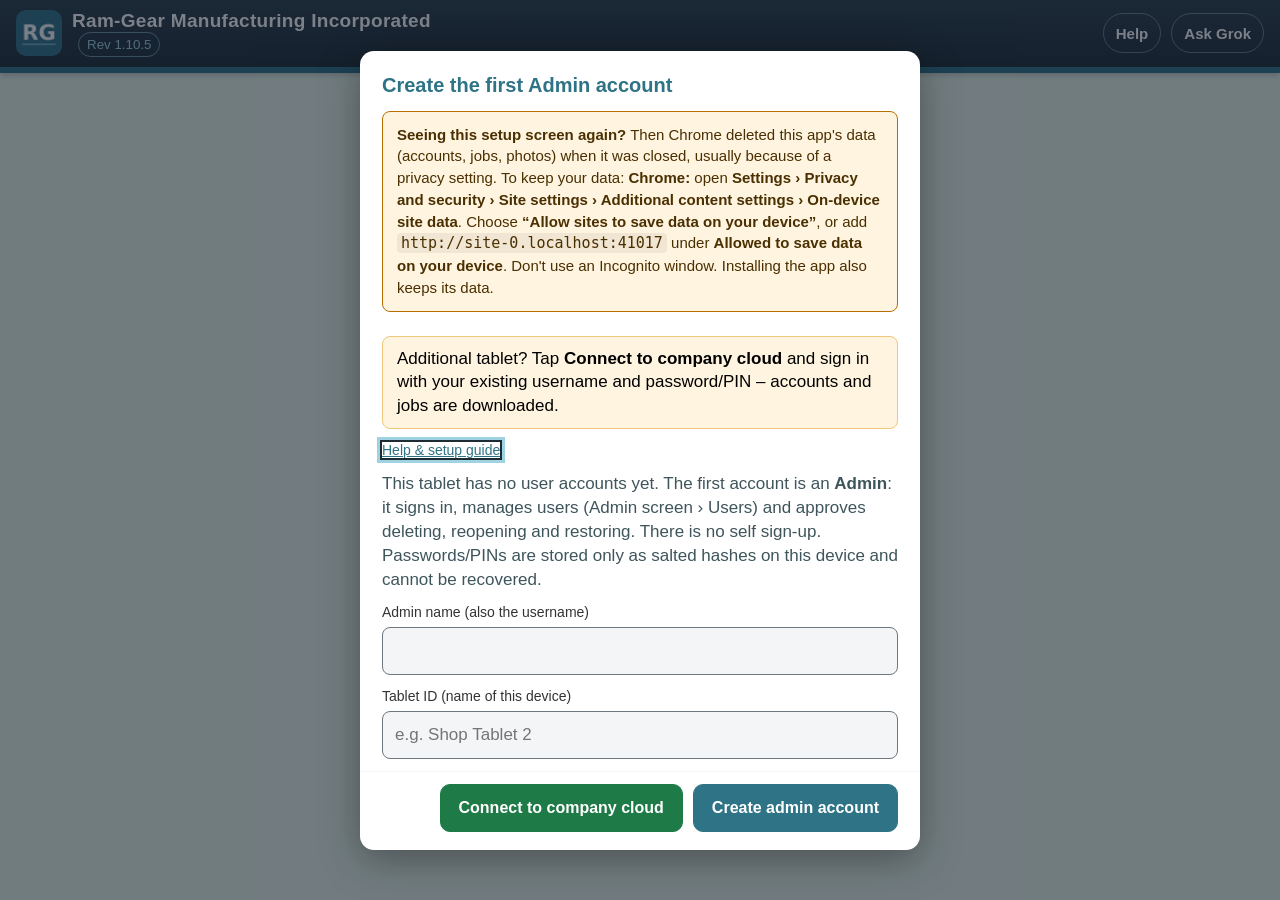
<file: index.html>
<!doctype html>
<html lang="en">
<head>
<meta charset="utf-8">
<meta name="viewport" content="width=device-width, initial-scale=1, viewport-fit=cover">
<title>Ram-Gear Manufacturing Incorporated</title>
<meta name="theme-color" content="#2C2C2E">
<meta name="description" content="Ram Gear gearbox assembly verification and teardown evaluation forms. Works offline; syncs with the company cloud when connected.">
<link rel="manifest" href="manifest.webmanifest">
<link rel="icon" href="icons/favicon-64.png" type="image/png">
<link rel="apple-touch-icon" href="icons/apple-touch-icon.png">
<meta name="apple-mobile-web-app-capable" content="yes">
<meta name="mobile-web-app-capable" content="yes">
<meta name="apple-mobile-web-app-status-bar-style" content="black-translucent">
<meta name="apple-mobile-web-app-title" content="Ram-Gear">
<link rel="stylesheet" href="app.css">
</head>
<body>
<header class="appbar">
  <button class="appbar-back" id="backBtn" hidden aria-label="Back"></button>
  <img class="appbar-icon" src="icons/icon-192.png" alt="" width="46" height="46">
  <div class="appbar-title"><span class="brand">Ram-Gear Manufacturing Incorporated</span> <button type="button" class="rev-tag" id="aboutBtn" title="About this app">Rev</button></div>
  <div class="appbar-actions" id="appbarActions"></div>
  <a class="help-link" id="helpLink" href="help.html" target="_blank" rel="noopener" title="How-to guide">Help</a>
  <a class="help-link" id="askGrokLink" href="https://grok.com/?q=I&#39;m%20using%20Ram-Gear&#39;s%20QC%20Form%20app%2C%20a%20web%20app%20for%20gearbox%20repair%20quality-control%20inspection%20forms.%20Please%20read%20https%3A%2F%2Fram-gear.github.io%2Framgear-app%2Fhelp.html%20first%2C%20then%20give%20me%20some%20pointers%20on%20how%20to%20use%20it." target="_blank" rel="noopener noreferrer" title="Ask Grok how to use this app (opens grok.com; no job or customer data is sent)">Ask Grok</a>
  <button type="button" class="cloud-chip" id="cloudChip" hidden>☁</button>
  <div class="userbox" id="userBox"></div>
  <div class="crumbbar" id="appbarSub"></div>
</header>
<main id="view" tabindex="-1"></main>
<section id="login" class="login" hidden aria-label="Sign in">
  <div class="login-bg" aria-hidden="true"></div>
  <form class="login-card" id="loginForm" autocomplete="on" novalidate>
    <img class="login-logo" src="img/ramgear-logo.jpg" alt="Ram-Gear Manufacturing Inc logo" width="383" height="92">
    <h1 class="login-company">Ram-Gear Manufacturing Incorporated</h1>
    <address class="login-address">6150 E Hwy 44<br>Alice, TX 78332</address>
    <p class="login-app"><b>Industrial Gearbox Data</b> <span id="loginTablet"></span></p>
    <p class="login-msg" id="loginMsg" role="status" hidden></p>
    <label class="fld"><span>Username</span><input name="username" id="loginUser" autocomplete="username" autocapitalize="none" autocorrect="off" spellcheck="false" required></label>
    <label class="fld"><span>Password or PIN</span><input name="secret" id="loginSecret" type="password" autocomplete="current-password" required></label>
    <p class="pin-error" id="loginErr" role="alert" hidden></p>
    <button class="btn primary big" id="loginBtn" type="submit">Sign in</button>
    <button class="btn" id="loginRestoreBtn" type="button" hidden>Restore accounts from a backup</button>
    <p class="login-foot">Accounts are managed by your Admin. Works offline. <a href="help.html" target="_blank" rel="noopener" id="loginHelp">Help &amp; setup guide</a> · <a href="https://grok.com/?q=I&#39;m%20using%20Ram-Gear&#39;s%20QC%20Form%20app%2C%20a%20web%20app%20for%20gearbox%20repair%20quality-control%20inspection%20forms.%20Please%20read%20https%3A%2F%2Fram-gear.github.io%2Framgear-app%2Fhelp.html%20first%2C%20then%20give%20me%20some%20pointers%20on%20how%20to%20use%20it." target="_blank" rel="noopener noreferrer" id="loginAskGrok">Ask Grok</a></p>
    <p class="login-rev" id="loginRev"></p>
  </form>
</section>
<div id="toast" role="status" aria-live="polite"></div>
<dialog id="dlg"><form method="dialog" id="dlgForm"></form></dialog>
<input type="file" id="fileCamera" accept="image/*" capture="environment" hidden>
<input type="file" id="fileGallery" accept="image/*" multiple hidden>
<input type="file" id="fileRestore" accept="application/json,.json" hidden>
<script src="js/version.js"></script>
<script src="js/config.js"></script>
<script src="vendor/supabase.min.js"></script>
<script src="vendor/pdf-lib.min.js"></script>
<script src="vendor/fflate.min.js"></script>
<script src="js/db.js"></script>
<script src="js/admin.js"></script>
<script src="js/auth.js"></script>
<script src="js/photos.js"></script>
<script src="js/camera.js"></script>
<script src="js/phone.js"></script>
<script src="js/card.js"></script>
<script src="js/parts.js"></script>
<script src="js/pdf.js"></script>
<script src="js/cloud.js"></script>
<script src="js/app.js"></script>
<script>
if ('serviceWorker' in navigator && location.protocol !== 'file:') {
  window.addEventListener('load', () => navigator.serviceWorker.register('sw.js', {updateViaCache: 'none'}).catch(e => console.warn('SW', e)));
  // A new app version took over (update): reload right away if nobody is signed in (login screen), otherwise offer it.
  const hadController = !!navigator.serviceWorker.controller;
  navigator.serviceWorker.addEventListener('controllerchange', () => {
    if (!hadController || window.__rgReloading) return;
    if (document.body.classList.contains('locked') && !document.querySelector('#dlg[open]')) { window.__rgReloading = true; location.reload(); }
    else if (window.RG && RG.toast) RG.toast('App updated – it will use the new version next time it is opened (or reload now).', 6000);
  });
}
</script>
</body>
</html>
</file>
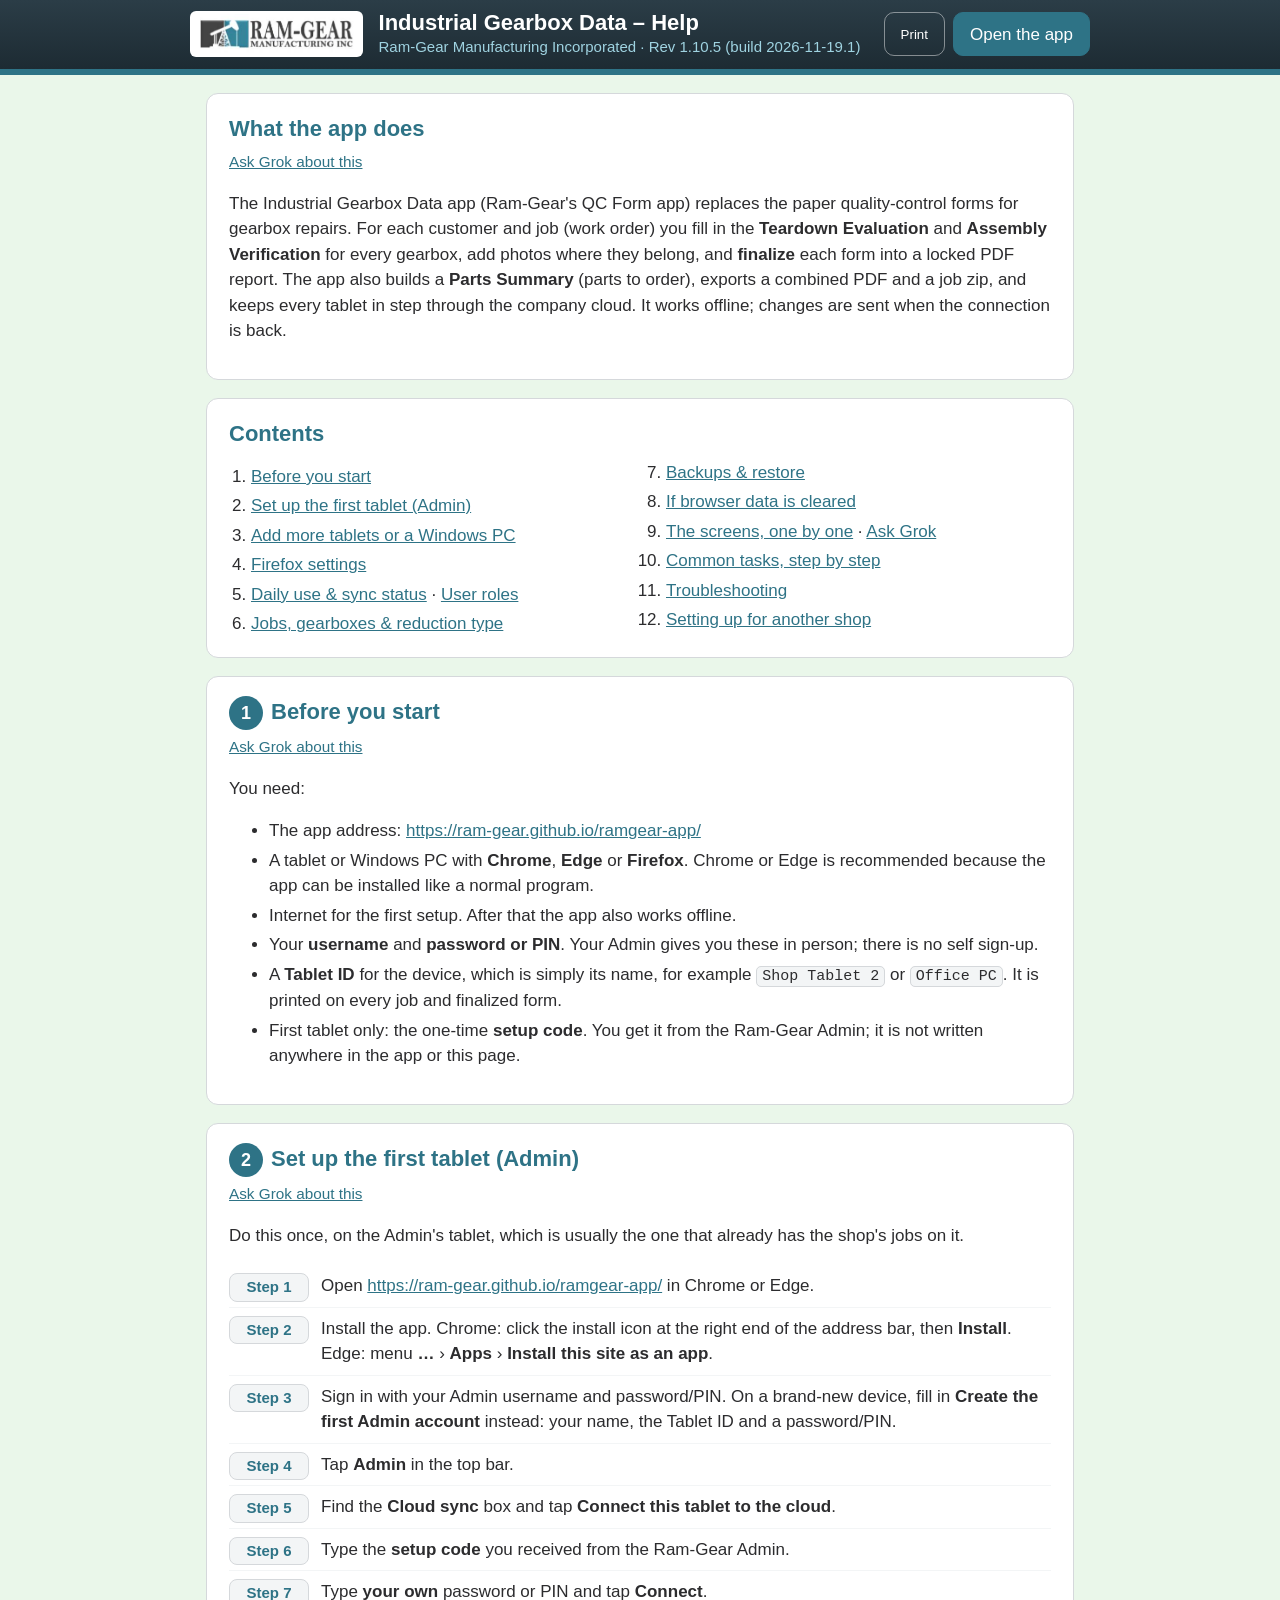
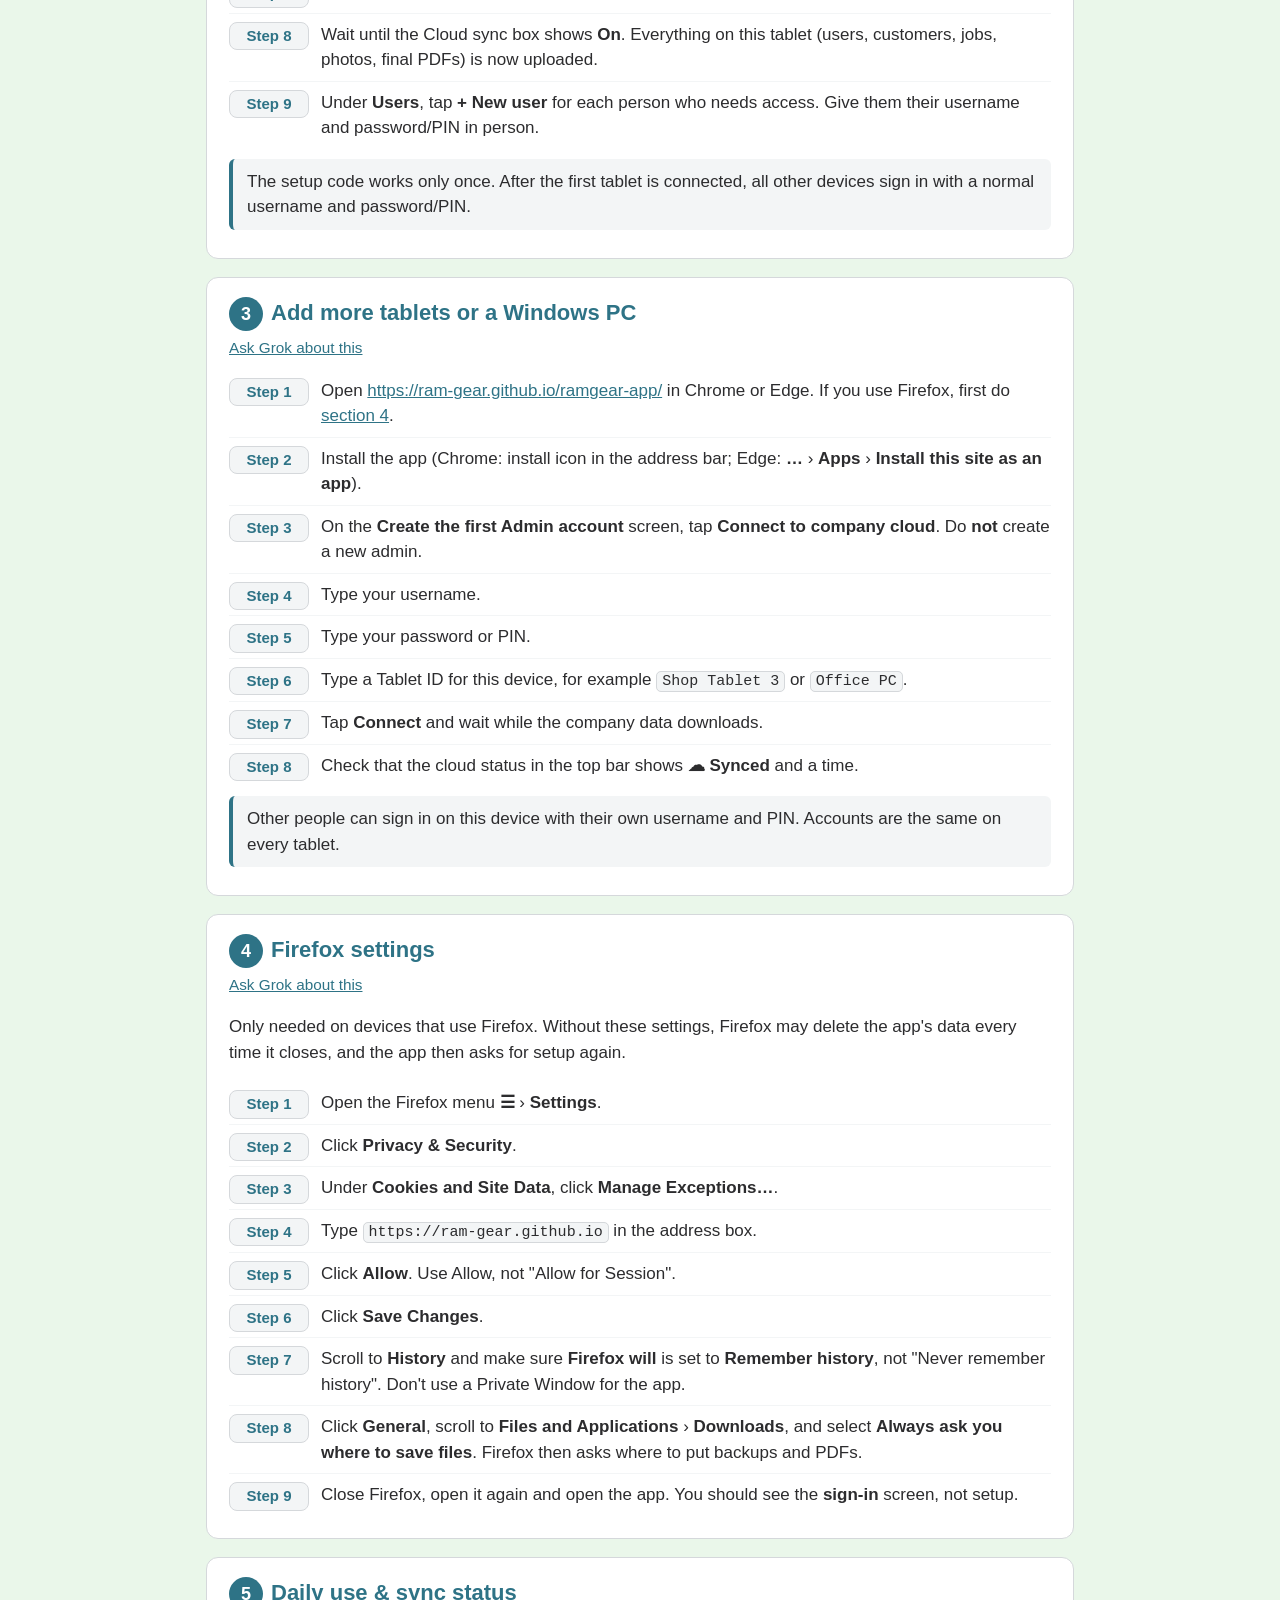
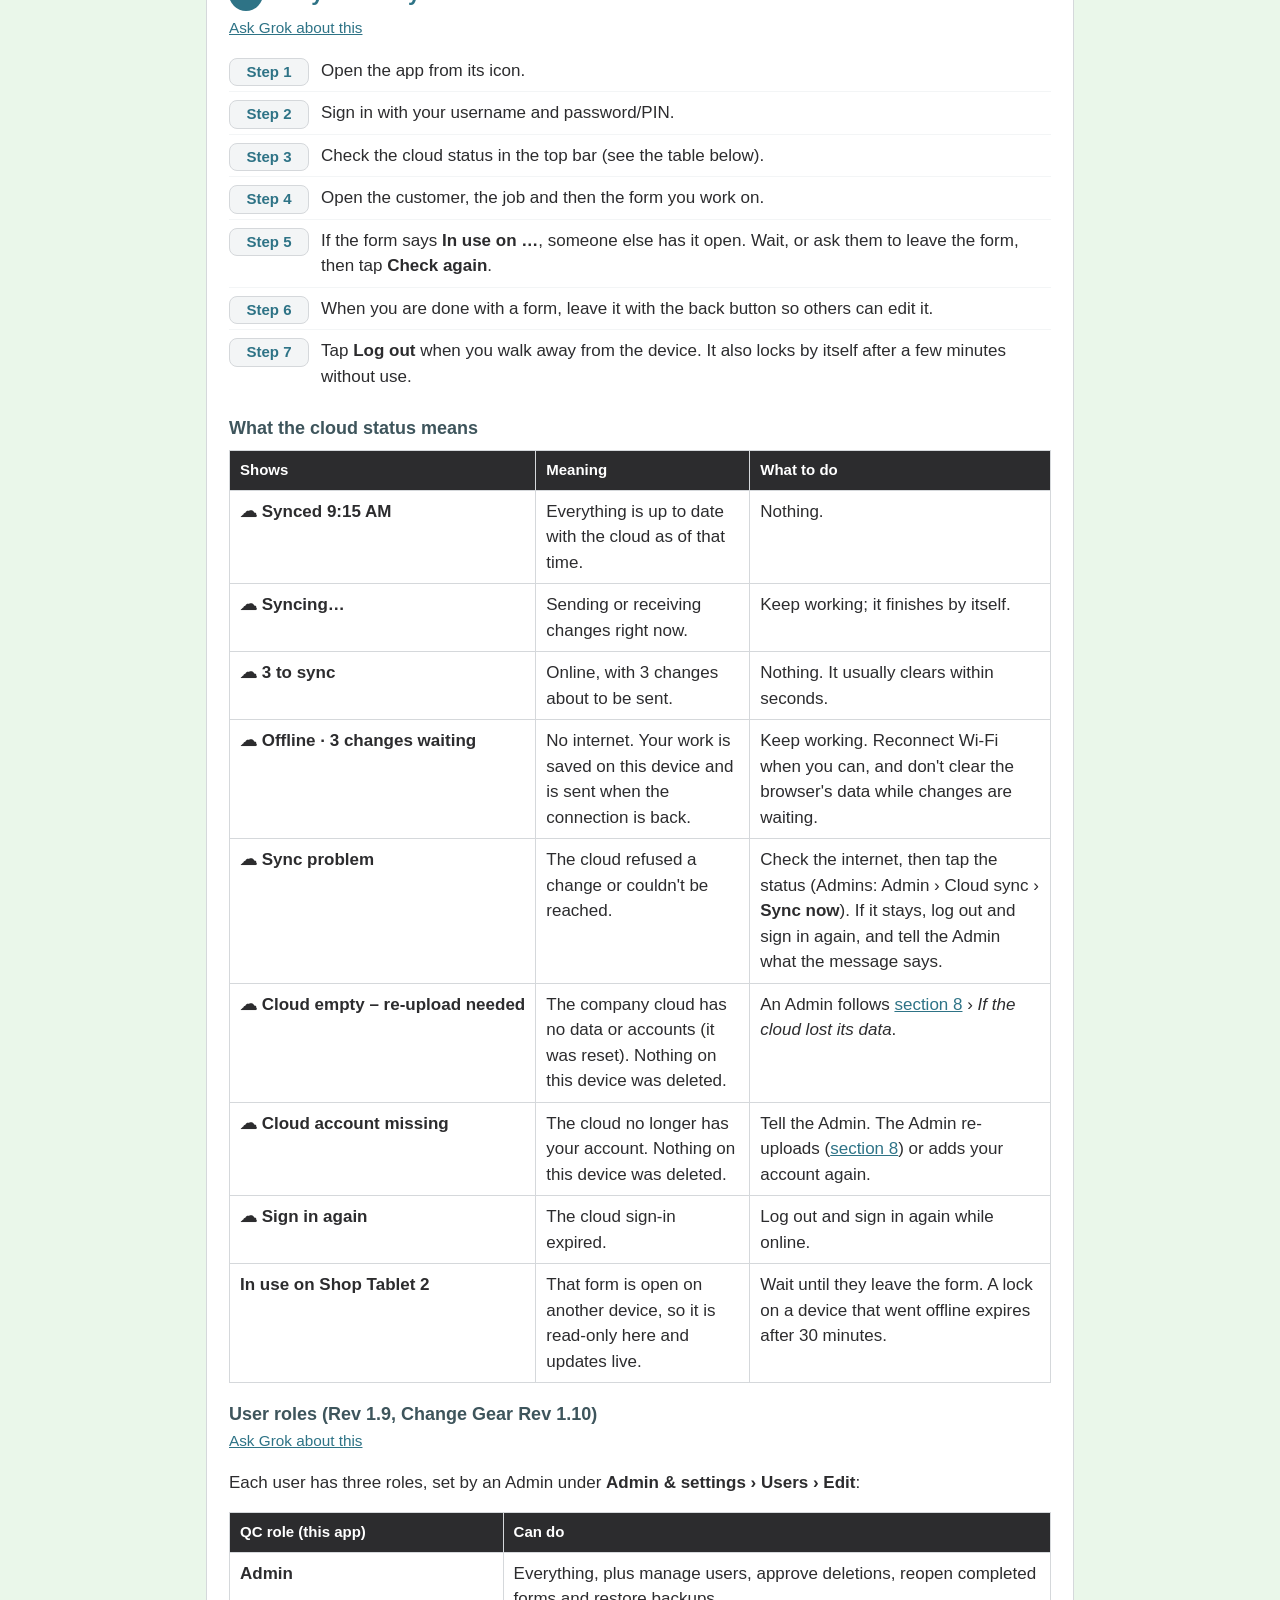
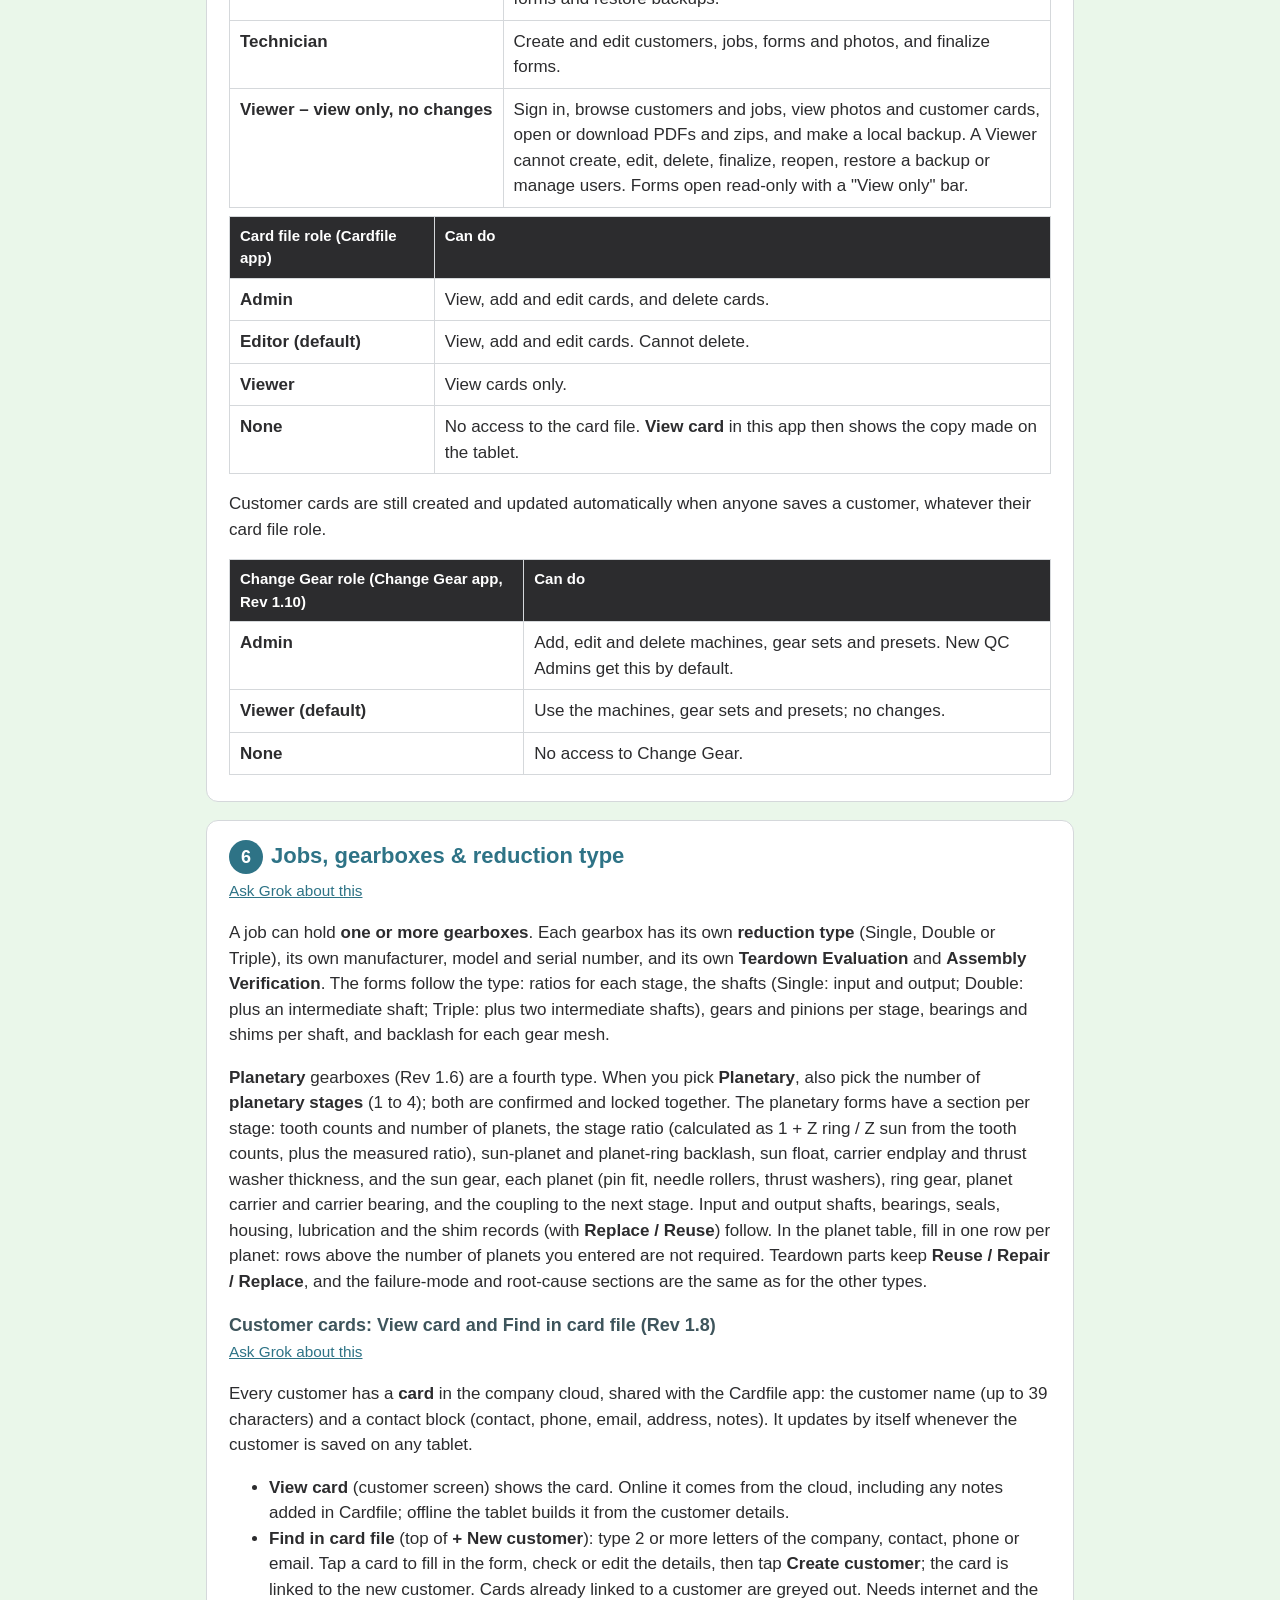
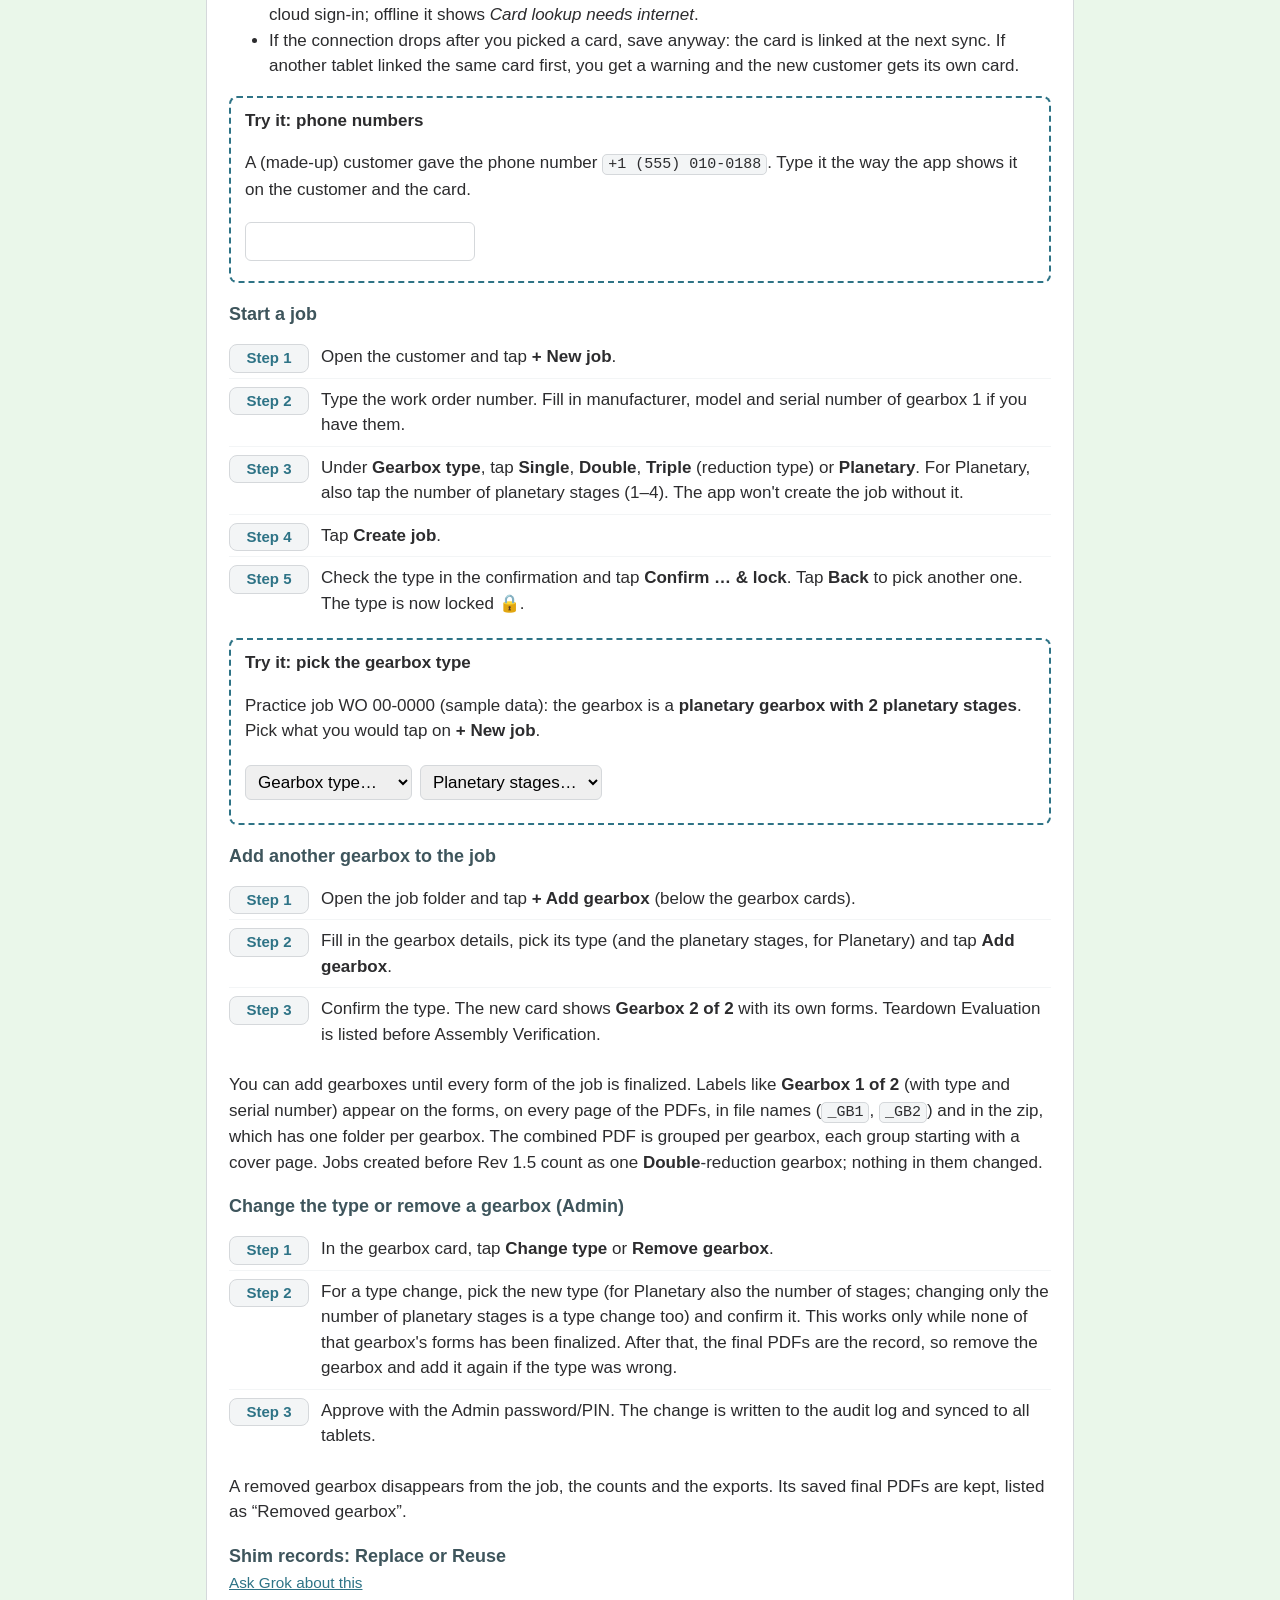
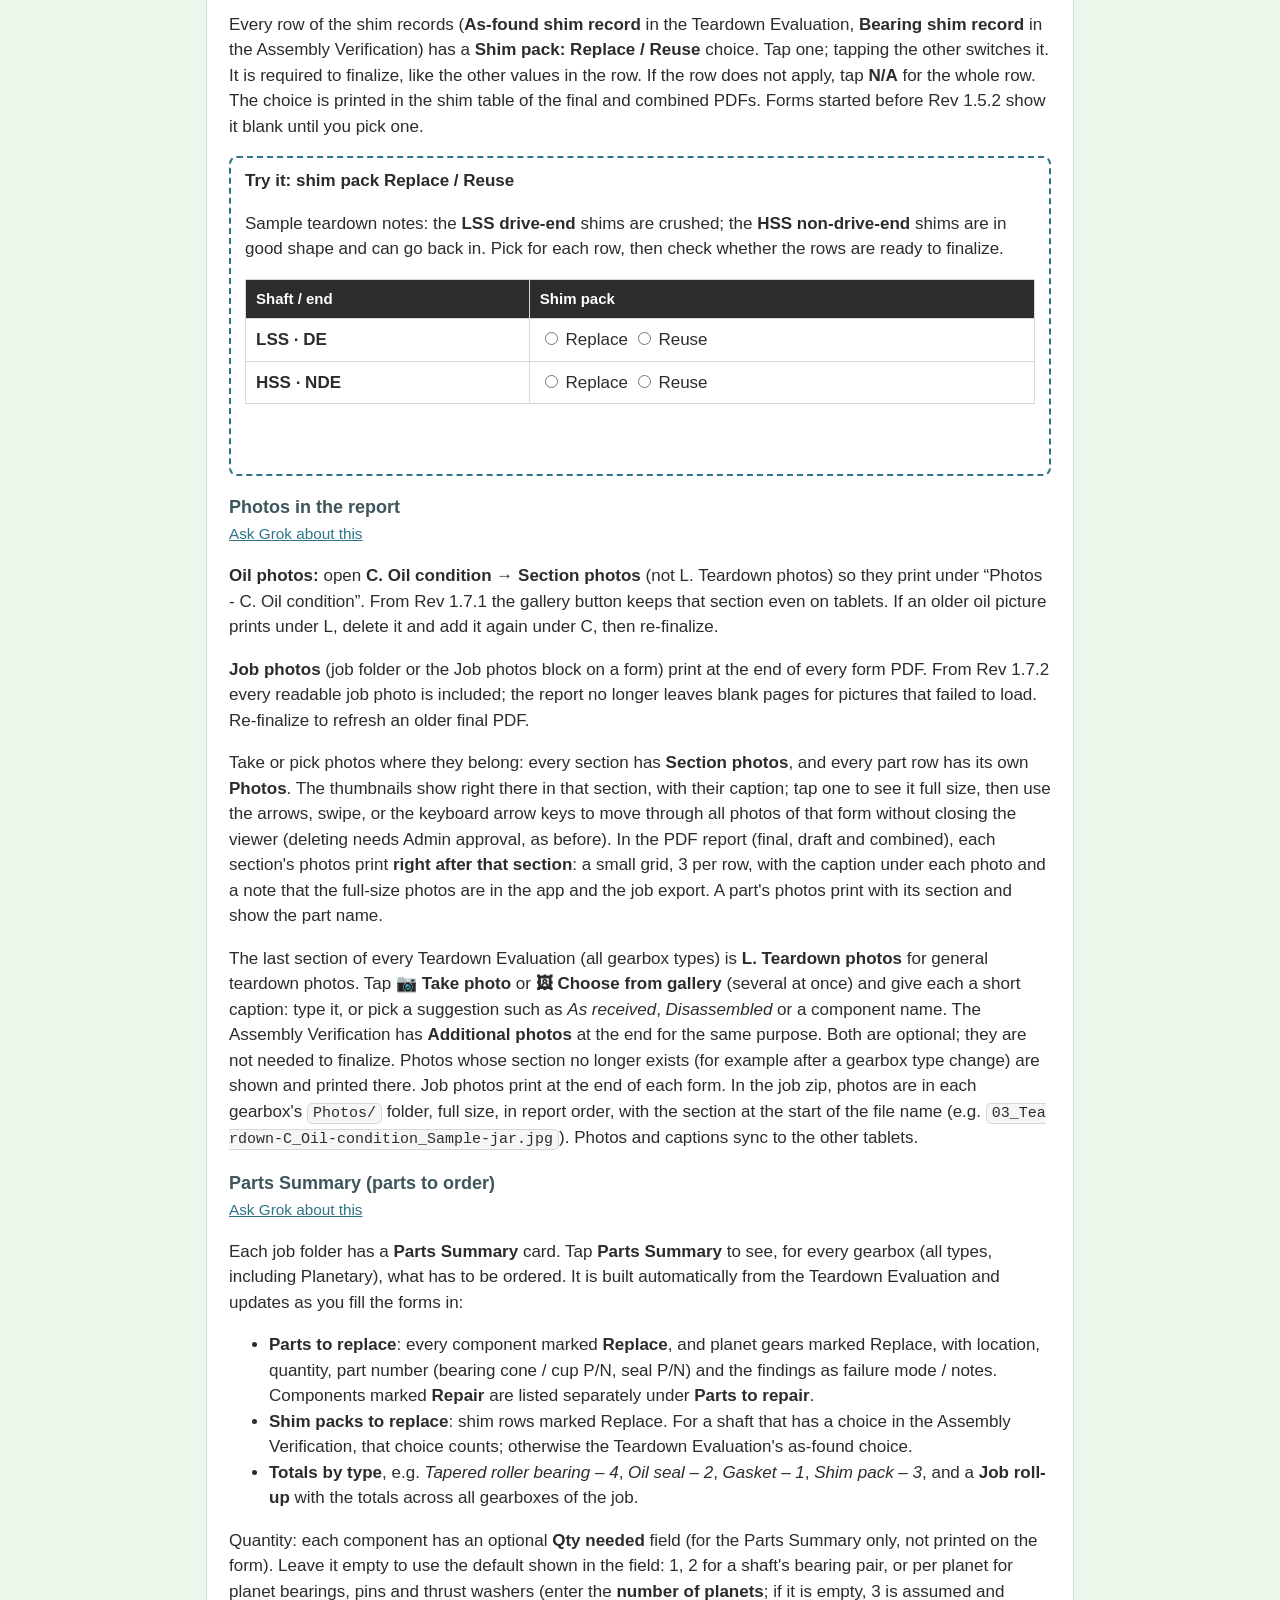
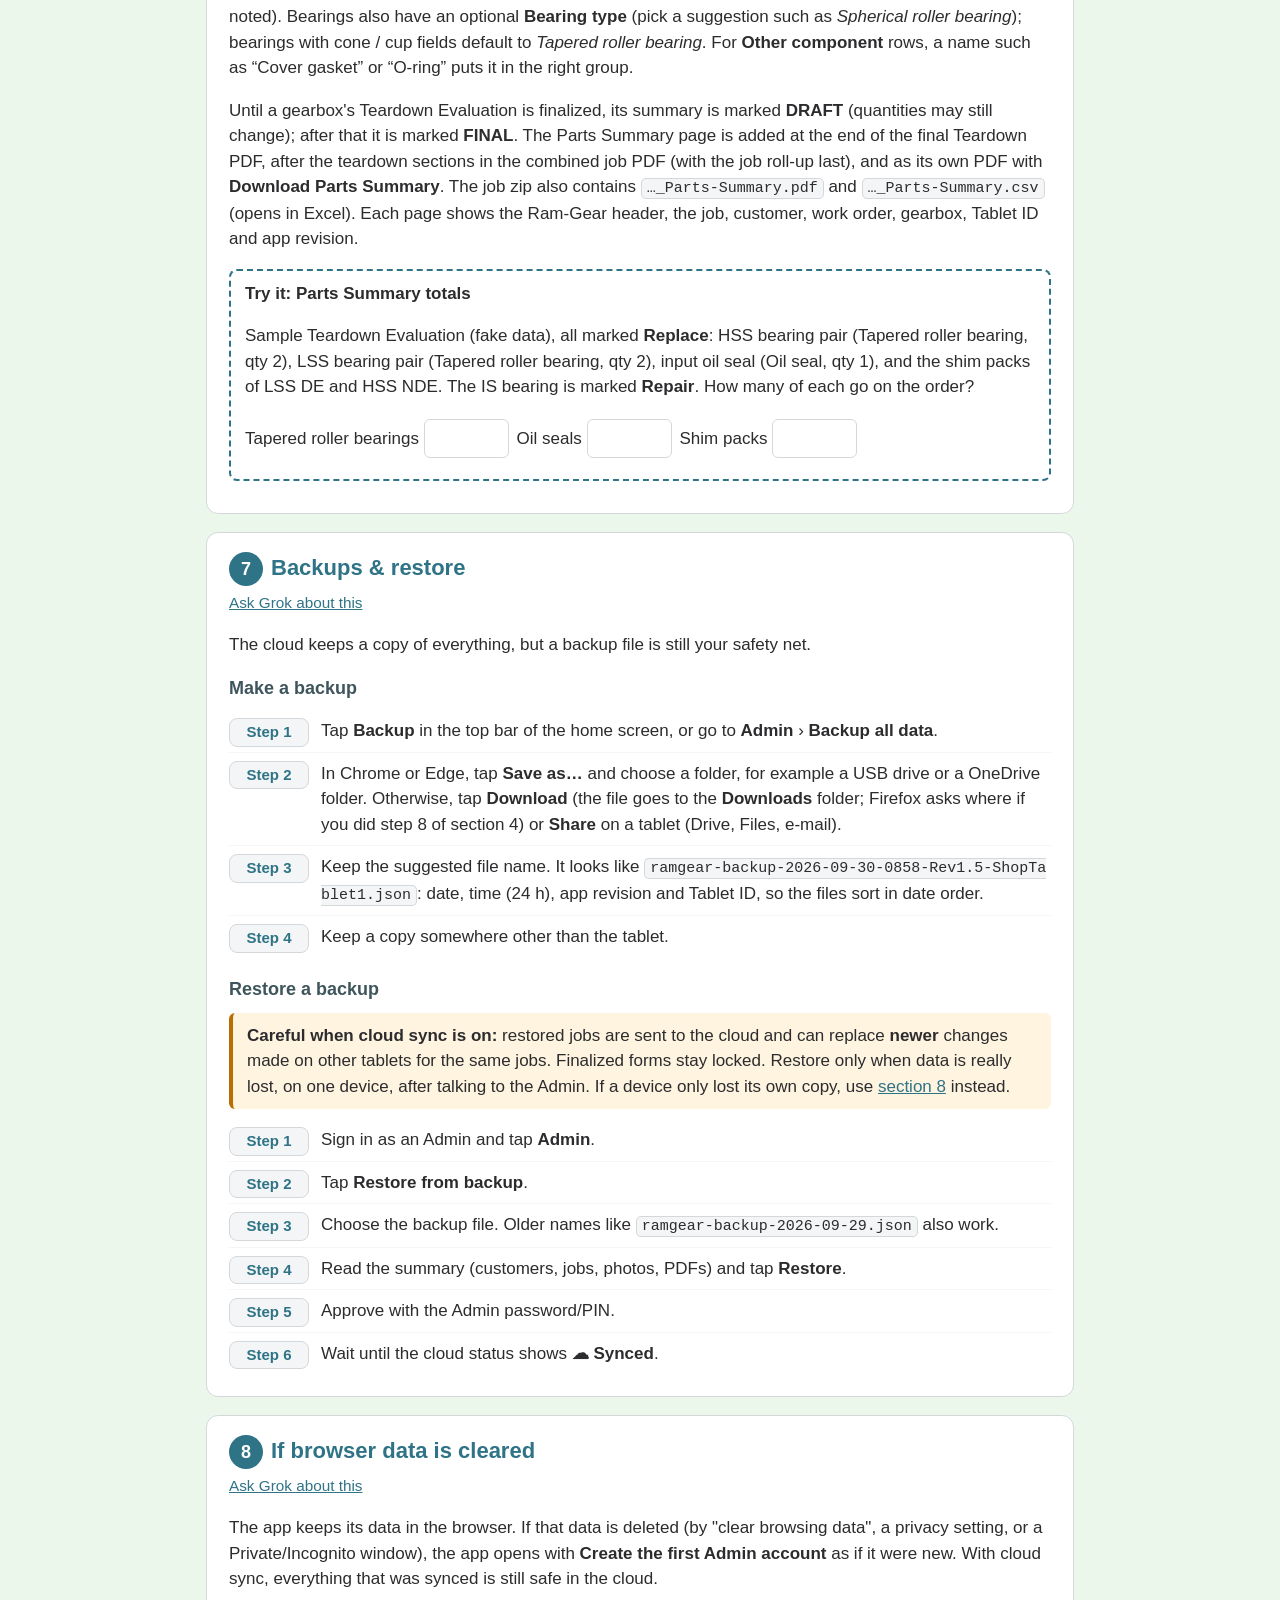
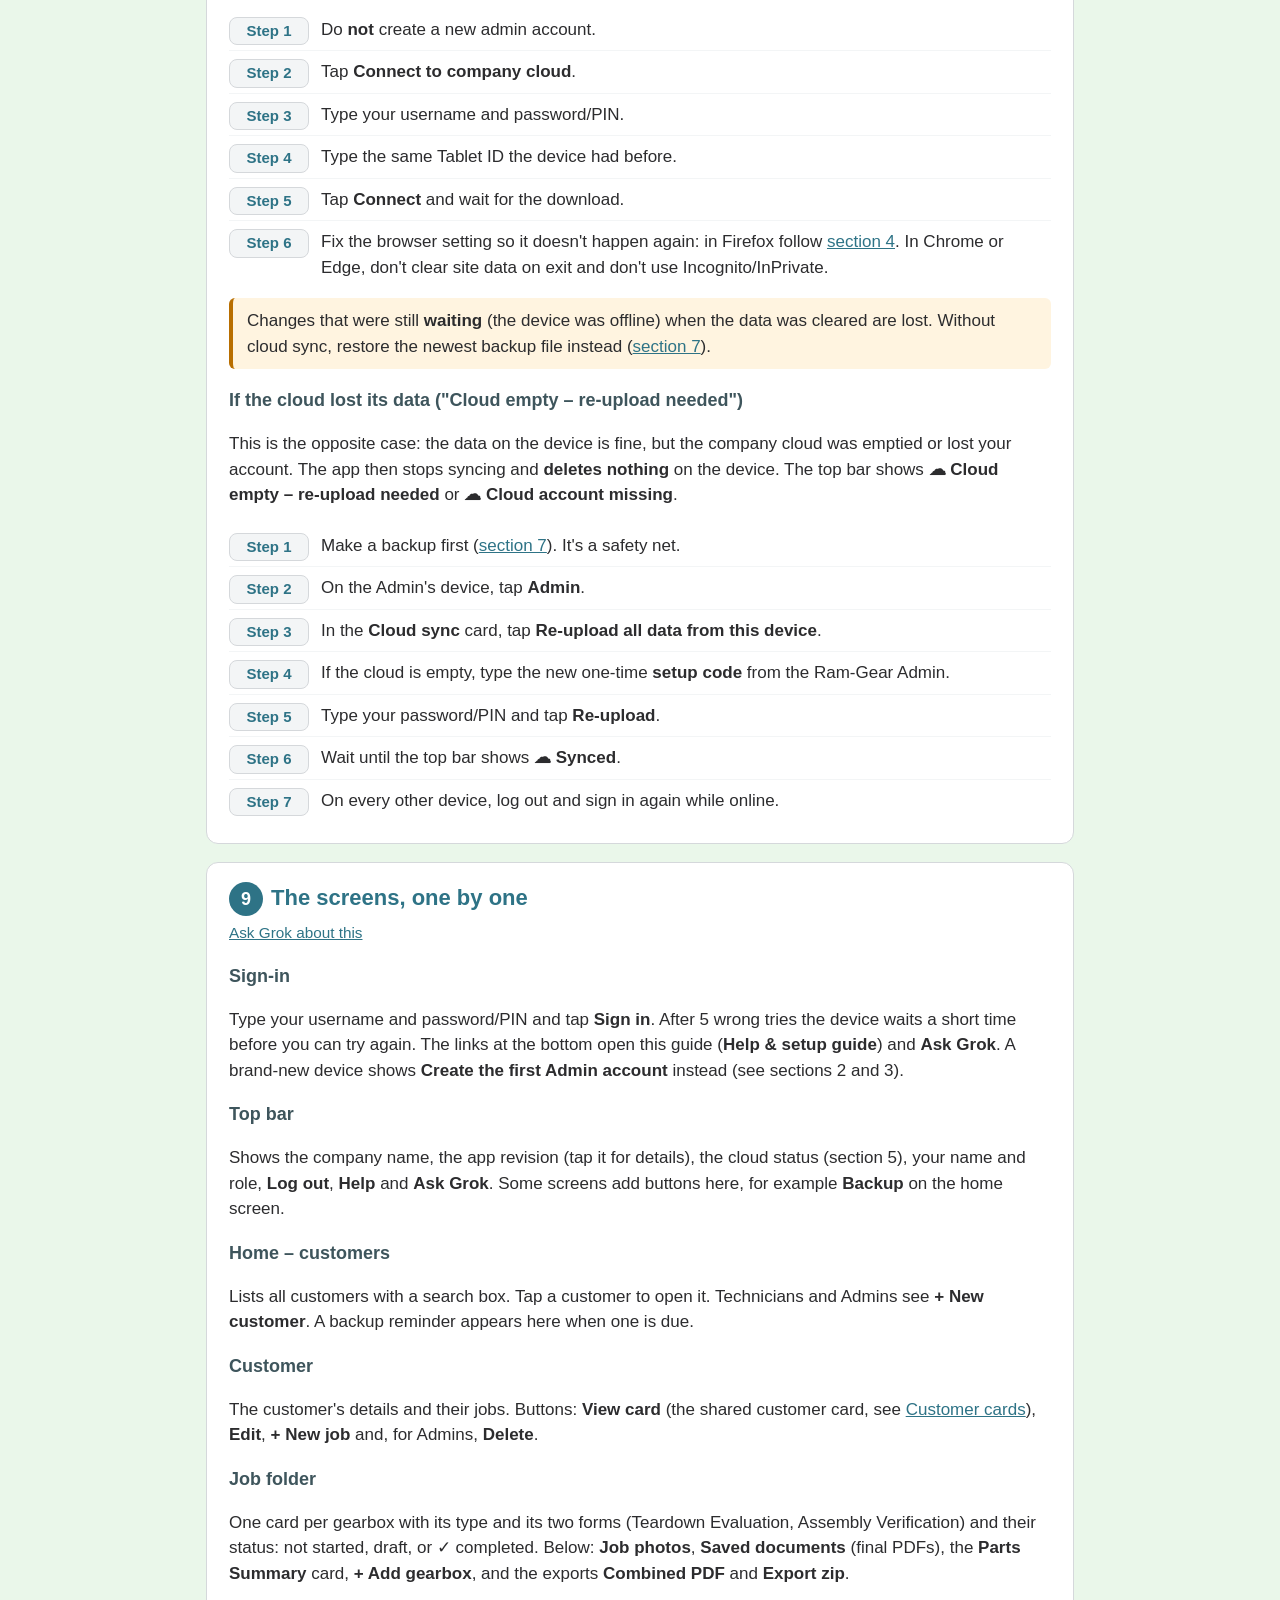
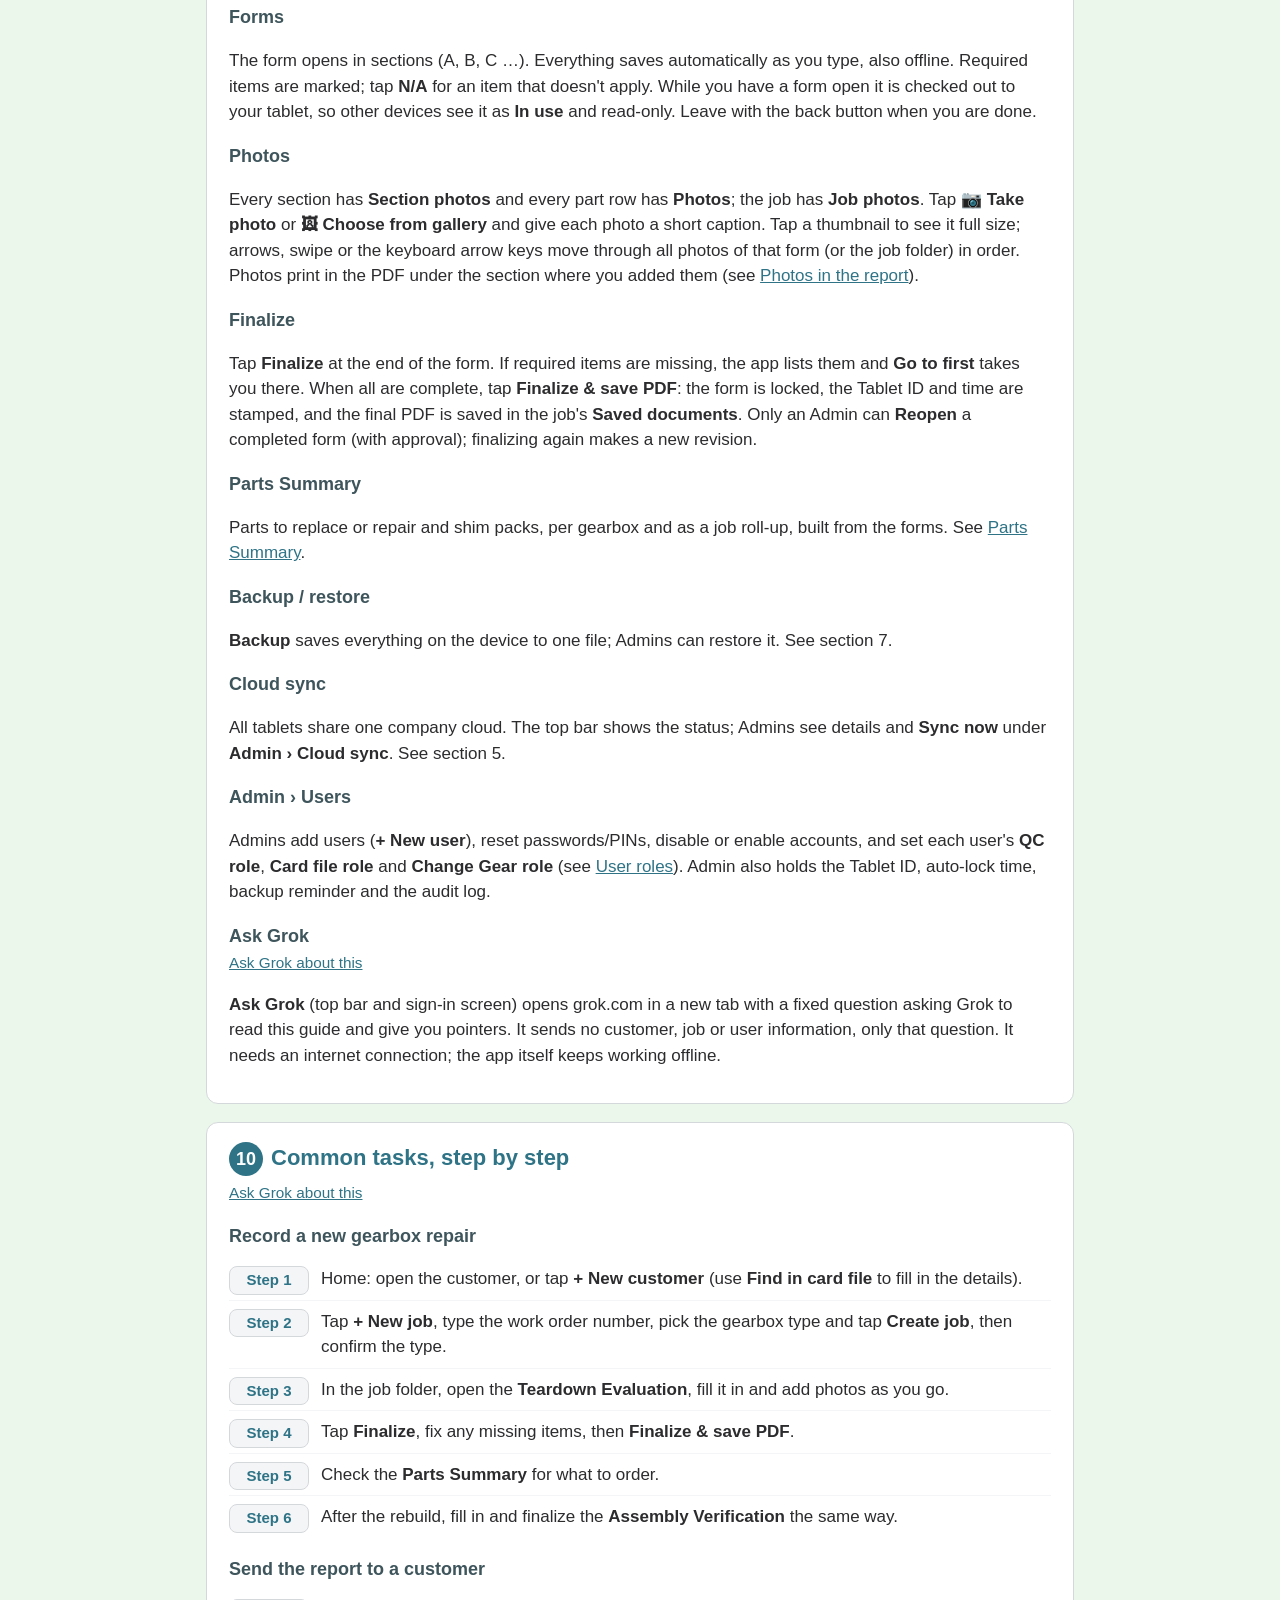
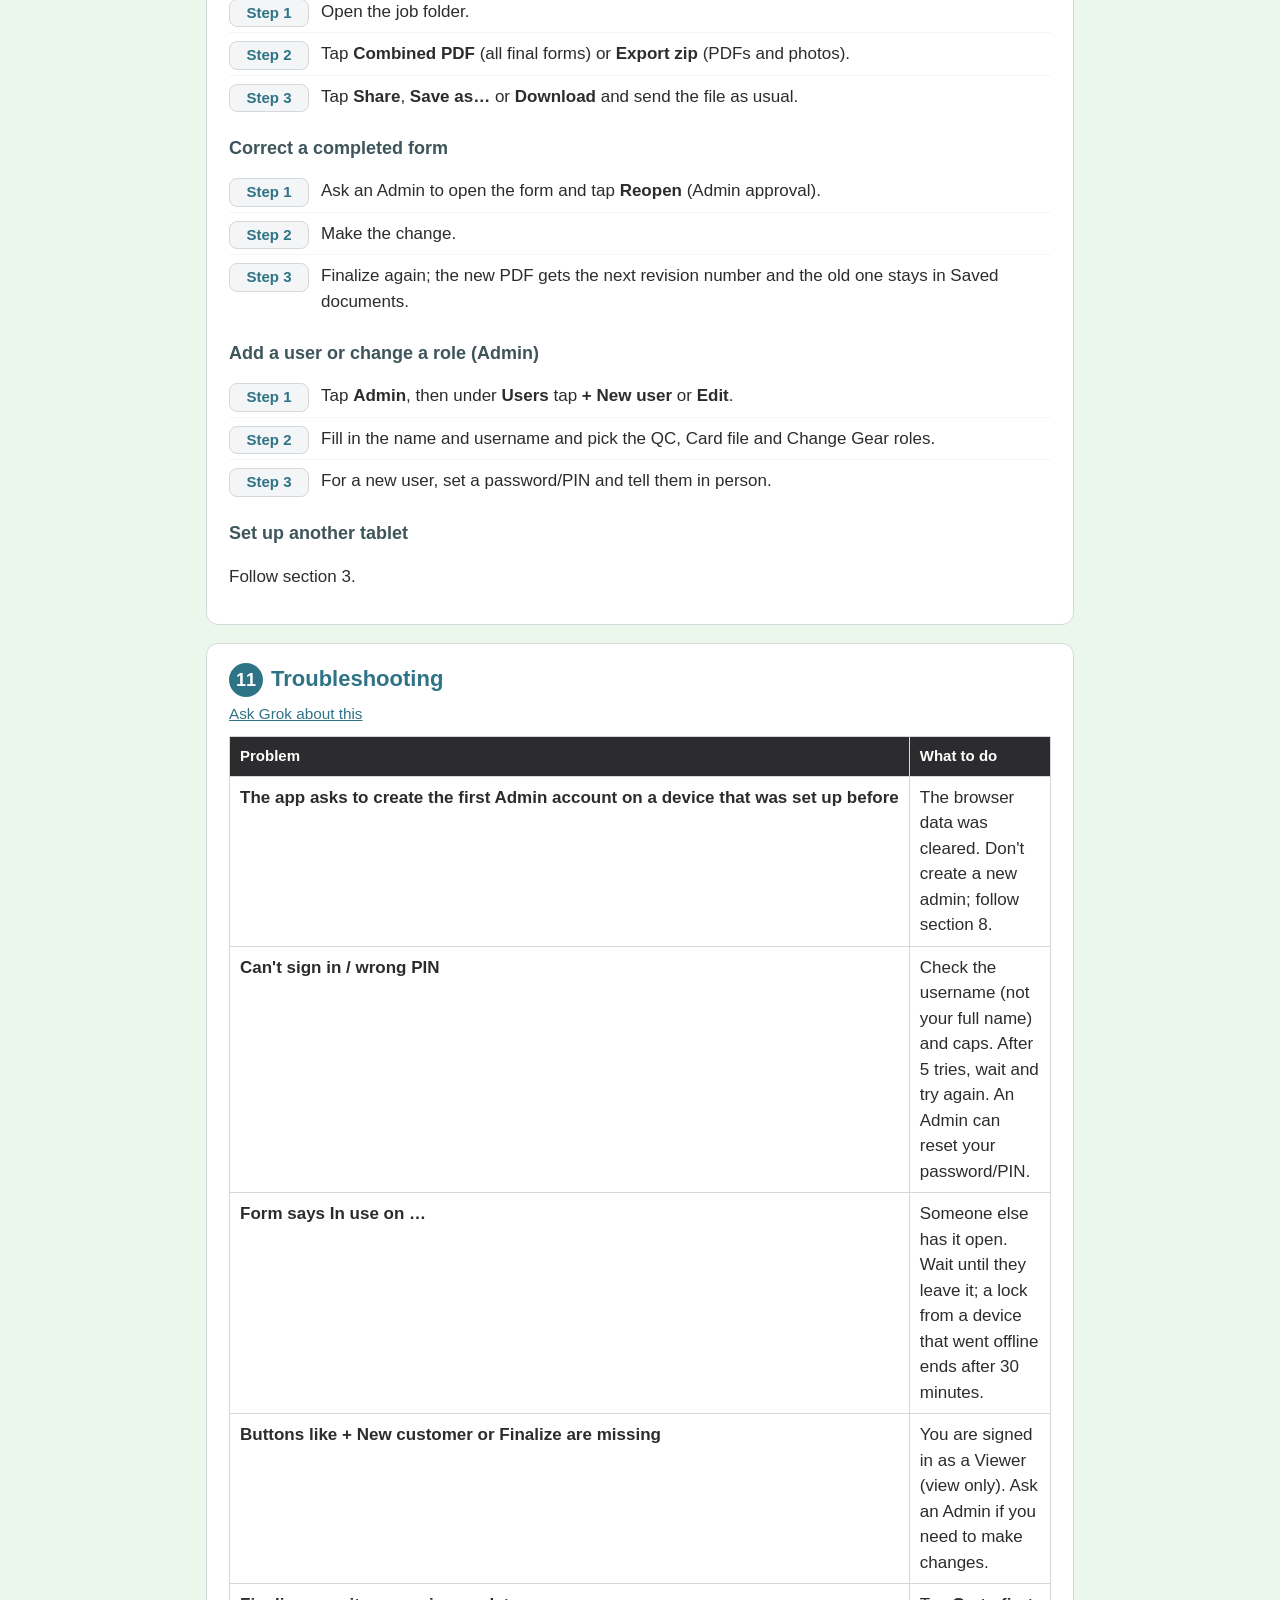
<file: help.html>
<!doctype html>
<html lang="en">
<head>
<meta charset="utf-8">
<meta name="viewport" content="width=device-width, initial-scale=1">
<title>Help – Industrial Gearbox Data – Ram-Gear Manufacturing Incorporated</title>
<meta name="theme-color" content="#2C2C2E">
<link rel="icon" href="icons/favicon-64.png" type="image/png">
<style>
/* ram-gear.com colours (see app.css) */
:root{--header:#2C2C2E;--accent:#2E7386;--hover:#245E6E;--focus:#9FD3E1;--primary:#2E7386;--steel:#3E555C;--light:#F3F5F6;--border:#D5D8DB;--bg:#EAF7EA;--text:#2C2C2E;--link-dark:#9FD3E1;--warn:#b86e00}
*{box-sizing:border-box}
body{margin:0;background:var(--bg);color:var(--text);font:17px/1.5 -apple-system,BlinkMacSystemFont,"Segoe UI",Roboto,Helvetica,Arial,sans-serif}
header{background:#1d2b33;background-image:linear-gradient(#2b3d47,#1d2b33);color:#fff;border-bottom:6px solid #2e7386;padding:10px 20px;min-height:72px;box-sizing:border-box}
header .row{max-width:900px;margin:0 auto;display:flex;align-items:center;gap:16px;flex-wrap:wrap}
header img{height:46px;background:#fff;border-radius:6px;padding:3px}
header h1{font-size:22px;margin:0;line-height:1.2}
header .sub{color:var(--link-dark);font-size:15px}
header .actions{margin-left:auto;display:flex;gap:8px}
.btn{display:inline-flex;align-items:center;min-height:44px;padding:0 16px;border-radius:10px;border:1.5px solid rgba(255,255,255,.45);color:#fff;background:transparent;font:600 16px inherit;font-family:inherit;text-decoration:none;cursor:pointer}
.btn.primary{background:var(--primary);border-color:var(--primary)}
main{max-width:900px;margin:0 auto;padding:18px 16px 60px}
.card{background:#fff;border:1px solid var(--border);border-radius:12px;padding:18px 22px;margin:0 0 18px}
h2{color:var(--primary);font-size:22px;margin:0 0 10px;scroll-margin-top:12px}
h2 .num{display:inline-block;min-width:34px;height:34px;border-radius:17px;background:var(--primary);color:#fff;text-align:center;line-height:34px;font-size:18px;margin-right:8px}
h3{font-size:18px;color:var(--steel);margin:18px 0 6px}
a{color:var(--primary)}
.toc ol{margin:0;padding-left:22px;columns:2;column-gap:30px}
.toc li{margin:4px 0;break-inside:avoid}
ol.steps{list-style:none;counter-reset:step;padding:0;margin:8px 0 4px}
ol.steps>li{counter-increment:step;position:relative;padding:8px 0 8px 92px;border-top:1px solid var(--light);min-height:40px}
ol.steps>li:first-child{border-top:0}
ol.steps>li::before{content:"Step " counter(step);position:absolute;left:0;top:8px;width:78px;background:var(--light);border:1px solid var(--border);color:var(--primary);font-weight:700;border-radius:8px;text-align:center;padding:2px 0;font-size:15px}
.note{background:var(--light);border-left:4px solid var(--accent);padding:10px 14px;border-radius:6px;margin:10px 0}
.warn{background:#fff4e0;border-left:4px solid var(--warn);padding:10px 14px;border-radius:6px;margin:10px 0}
code,kbd{background:var(--light);border:1px solid var(--border);border-radius:5px;padding:1px 5px;font-size:15px;word-break:break-all}
table{border-collapse:collapse;width:100%;margin:8px 0}
th,td{border:1px solid var(--border);padding:8px 10px;text-align:left;vertical-align:top}
th{background:var(--header);color:#fff;font-size:15px}
td:first-child{white-space:nowrap;font-weight:600}
ul.need li{margin:4px 0}
footer{color:var(--steel);font-size:14px;text-align:center;margin-top:20px}
@media (max-width:640px){
  table,tbody,tr,th,td{display:block;width:auto} table tr:first-child{display:none}
  table tr{border:1px solid var(--border);border-radius:8px;margin:0 0 10px;padding:8px 10px} td{border:0;padding:3px 0} td:first-child{white-space:normal}
  td:nth-child(2)::before{content:"Meaning: ";font-weight:600} td:nth-child(3)::before{content:"What to do: ";font-weight:600}
}
@media (max-width:640px){.toc ol{columns:1}ol.steps>li{padding-left:0;padding-top:34px}ol.steps>li::before{top:6px}header .actions{margin-left:0}}
@media print{
  body{background:#fff;font-size:12pt}
  header{background:#fff;color:#000;border-bottom:3px solid var(--accent)}
  header .sub{color:var(--steel)} header .actions{display:none}
  .card{border:none;padding:0 0 10px;page-break-inside:auto}
  h2{page-break-after:avoid} ol.steps>li{page-break-inside:avoid}
  a{color:#000;text-decoration:none} a[href^="http"]::after{content:" (" attr(href) ")";font-size:10pt;color:#444}
  th{background:#eee;color:#000}
}
.askg{margin:-4px 0 10px;font-size:.9em}.askg a{color:var(--primary)}
.tryit{border:2px dashed var(--accent);border-radius:8px;padding:10px 14px;margin:14px 0;background:#fff}.tryit h4{margin:0 0 6px}.tryit .row2{display:flex;flex-wrap:wrap;gap:8px;align-items:center;margin:6px 0}.tryit input,.tryit select{font:inherit;padding:6px 8px;border:1px solid var(--border);border-radius:6px}.tryit .res{margin-top:8px;font-weight:600}.tryit .res.ok{color:#1d6b2c}.tryit .res.bad{color:#a12a1b}.tryit .res span{font-weight:400;color:var(--text)}
.btn.primary:hover{background:var(--hover);border-color:var(--hover)}.btn:hover{border-color:#fff}a:focus-visible,.btn:focus-visible,button:focus-visible,input:focus-visible,select:focus-visible{outline:3px solid var(--focus);outline-offset:2px;box-shadow:0 0 0 5px #1d2b33}header a:focus-visible,header .btn:focus-visible{box-shadow:none}
</style>
<script src="js/version.js"></script>
</head>
<body>
<header><div class="row">
  <img src="img/ramgear-logo.jpg" alt="Ram-Gear Manufacturing Inc logo">
  <div><h1>Industrial Gearbox Data – Help</h1><div class="sub">Ram-Gear Manufacturing Incorporated · <span id="rev">Rev</span></div></div>
  <div class="actions"><button class="btn" type="button" onclick="window.print()">Print</button><a class="btn primary" href="./">Open the app</a></div>
</div></header>
<main>
<section class="card" id="about">
  <h2>What the app does</h2>
  <p class="askg"><a class="askgrok" href="https://grok.com/?q=I'm%20using%20Ram-Gear's%20QC%20Form%20app%2C%20a%20web%20app%20for%20gearbox%20repair%20quality-control%20inspection%20forms.%20Please%20read%20https%3A%2F%2Fram-gear.github.io%2Framgear-app%2Fhelp.html%20first%2C%20then%20explain%20the%20part%20%22What%20the%20app%20does%22%20(https%3A%2F%2Fram-gear.github.io%2Framgear-app%2Fhelp.html%23about)%20and%20give%20me%20some%20pointers." target="_blank" rel="noopener noreferrer">Ask Grok about this</a></p>
  <p>The Industrial Gearbox Data app (Ram-Gear's QC Form app) replaces the paper quality-control forms for gearbox repairs. For each customer and job (work order) you fill in the <b>Teardown Evaluation</b> and <b>Assembly Verification</b> for every gearbox, add photos where they belong, and <b>finalize</b> each form into a locked PDF report. The app also builds a <b>Parts Summary</b> (parts to order), exports a combined PDF and a job zip, and keeps every tablet in step through the company cloud. It works offline; changes are sent when the connection is back.</p>
</section>

<section class="card toc" aria-label="Contents">
  <h2>Contents</h2>
  <ol>
    <li><a href="#before">Before you start</a></li>
    <li><a href="#first">Set up the first tablet (Admin)</a></li>
    <li><a href="#more">Add more tablets or a Windows PC</a></li>
    <li><a href="#firefox">Firefox settings</a></li>
    <li><a href="#daily">Daily use &amp; sync status</a> · <a href="#roles">User roles</a></li>
    <li><a href="#gearboxes">Jobs, gearboxes &amp; reduction type</a></li>
    <li><a href="#backup">Backups &amp; restore</a></li>
    <li><a href="#cleared">If browser data is cleared</a></li>
    <li><a href="#screens">The screens, one by one</a> · <a href="#askgrok">Ask Grok</a></li>
    <li><a href="#tasks">Common tasks, step by step</a></li>
    <li><a href="#trouble">Troubleshooting</a></li>
    <li><a href="#othershop">Setting up for another shop</a></li>
  </ol>
</section>

<section class="card" id="before">
  <h2><span class="num">1</span>Before you start</h2>
  <p class="askg"><a class="askgrok" href="https://grok.com/?q=I'm%20using%20Ram-Gear's%20QC%20Form%20app%2C%20a%20web%20app%20for%20gearbox%20repair%20quality-control%20inspection%20forms.%20Please%20read%20https%3A%2F%2Fram-gear.github.io%2Framgear-app%2Fhelp.html%20first%2C%20then%20explain%20the%20part%20%22Before%20you%20start%22%20(https%3A%2F%2Fram-gear.github.io%2Framgear-app%2Fhelp.html%23before)%20and%20give%20me%20some%20pointers." target="_blank" rel="noopener noreferrer">Ask Grok about this</a></p>
  <p>You need:</p>
  <ul class="need">
    <li>The app address: <a href="https://ram-gear.github.io/ramgear-app/">https://ram-gear.github.io/ramgear-app/</a></li>
    <li>A tablet or Windows PC with <b>Chrome</b>, <b>Edge</b> or <b>Firefox</b>. Chrome or Edge is recommended because the app can be installed like a normal program.</li>
    <li>Internet for the first setup. After that the app also works offline.</li>
    <li>Your <b>username</b> and <b>password or PIN</b>. Your Admin gives you these in person; there is no self sign-up.</li>
    <li>A <b>Tablet ID</b> for the device, which is simply its name, for example <code>Shop Tablet 2</code> or <code>Office PC</code>. It is printed on every job and finalized form.</li>
    <li>First tablet only: the one-time <b>setup code</b>. You get it from the Ram-Gear Admin; it is not written anywhere in the app or this page.</li>
  </ul>
</section>

<section class="card" id="first">
  <h2><span class="num">2</span>Set up the first tablet (Admin)</h2>
  <p class="askg"><a class="askgrok" href="https://grok.com/?q=I'm%20using%20Ram-Gear's%20QC%20Form%20app%2C%20a%20web%20app%20for%20gearbox%20repair%20quality-control%20inspection%20forms.%20Please%20read%20https%3A%2F%2Fram-gear.github.io%2Framgear-app%2Fhelp.html%20first%2C%20then%20explain%20the%20part%20%22Set%20up%20the%20first%20tablet%20(Admin)%22%20(https%3A%2F%2Fram-gear.github.io%2Framgear-app%2Fhelp.html%23first)%20and%20give%20me%20some%20pointers." target="_blank" rel="noopener noreferrer">Ask Grok about this</a></p>
  <p>Do this once, on the Admin's tablet, which is usually the one that already has the shop's jobs on it.</p>
  <ol class="steps">
    <li>Open <a href="https://ram-gear.github.io/ramgear-app/">https://ram-gear.github.io/ramgear-app/</a> in Chrome or Edge.</li>
    <li>Install the app. Chrome: click the install icon at the right end of the address bar, then <b>Install</b>. Edge: menu <b>…</b> › <b>Apps</b> › <b>Install this site as an app</b>.</li>
    <li>Sign in with your Admin username and password/PIN. On a brand-new device, fill in <b>Create the first Admin account</b> instead: your name, the Tablet ID and a password/PIN.</li>
    <li>Tap <b>Admin</b> in the top bar.</li>
    <li>Find the <b>Cloud sync</b> box and tap <b>Connect this tablet to the cloud</b>.</li>
    <li>Type the <b>setup code</b> you received from the Ram-Gear Admin.</li>
    <li>Type <b>your own</b> password or PIN and tap <b>Connect</b>.</li>
    <li>Wait until the Cloud sync box shows <b>On</b>. Everything on this tablet (users, customers, jobs, photos, final PDFs) is now uploaded.</li>
    <li>Under <b>Users</b>, tap <b>+ New user</b> for each person who needs access. Give them their username and password/PIN in person.</li>
  </ol>
  <div class="note">The setup code works only once. After the first tablet is connected, all other devices sign in with a normal username and password/PIN.</div>
</section>

<section class="card" id="more">
  <h2><span class="num">3</span>Add more tablets or a Windows PC</h2>
  <p class="askg"><a class="askgrok" href="https://grok.com/?q=I'm%20using%20Ram-Gear's%20QC%20Form%20app%2C%20a%20web%20app%20for%20gearbox%20repair%20quality-control%20inspection%20forms.%20Please%20read%20https%3A%2F%2Fram-gear.github.io%2Framgear-app%2Fhelp.html%20first%2C%20then%20explain%20the%20part%20%22Add%20more%20tablets%20or%20a%20Windows%20PC%22%20(https%3A%2F%2Fram-gear.github.io%2Framgear-app%2Fhelp.html%23more)%20and%20give%20me%20some%20pointers." target="_blank" rel="noopener noreferrer">Ask Grok about this</a></p>
  <ol class="steps">
    <li>Open <a href="https://ram-gear.github.io/ramgear-app/">https://ram-gear.github.io/ramgear-app/</a> in Chrome or Edge. If you use Firefox, first do <a href="#firefox">section 4</a>.</li>
    <li>Install the app (Chrome: install icon in the address bar; Edge: <b>…</b> › <b>Apps</b> › <b>Install this site as an app</b>).</li>
    <li>On the <b>Create the first Admin account</b> screen, tap <b>Connect to company cloud</b>. Do <b>not</b> create a new admin.</li>
    <li>Type your username.</li>
    <li>Type your password or PIN.</li>
    <li>Type a Tablet ID for this device, for example <code>Shop Tablet 3</code> or <code>Office PC</code>.</li>
    <li>Tap <b>Connect</b> and wait while the company data downloads.</li>
    <li>Check that the cloud status in the top bar shows <b>☁ Synced</b> and a time.</li>
  </ol>
  <div class="note">Other people can sign in on this device with their own username and PIN. Accounts are the same on every tablet.</div>
</section>

<section class="card" id="firefox">
  <h2><span class="num">4</span>Firefox settings</h2>
  <p class="askg"><a class="askgrok" href="https://grok.com/?q=I'm%20using%20Ram-Gear's%20QC%20Form%20app%2C%20a%20web%20app%20for%20gearbox%20repair%20quality-control%20inspection%20forms.%20Please%20read%20https%3A%2F%2Fram-gear.github.io%2Framgear-app%2Fhelp.html%20first%2C%20then%20explain%20the%20part%20%22Firefox%20settings%22%20(https%3A%2F%2Fram-gear.github.io%2Framgear-app%2Fhelp.html%23firefox)%20and%20give%20me%20some%20pointers." target="_blank" rel="noopener noreferrer">Ask Grok about this</a></p>
  <p>Only needed on devices that use Firefox. Without these settings, Firefox may delete the app's data every time it closes, and the app then asks for setup again.</p>
  <ol class="steps">
    <li>Open the Firefox menu <b>☰</b> › <b>Settings</b>.</li>
    <li>Click <b>Privacy &amp; Security</b>.</li>
    <li>Under <b>Cookies and Site Data</b>, click <b>Manage Exceptions…</b>.</li>
    <li>Type <code>https://ram-gear.github.io</code> in the address box.</li>
    <li>Click <b>Allow</b>. Use Allow, not "Allow for Session".</li>
    <li>Click <b>Save Changes</b>.</li>
    <li>Scroll to <b>History</b> and make sure <b>Firefox will</b> is set to <b>Remember history</b>, not "Never remember history". Don't use a Private Window for the app.</li>
    <li>Click <b>General</b>, scroll to <b>Files and Applications</b> › <b>Downloads</b>, and select <b>Always ask you where to save files</b>. Firefox then asks where to put backups and PDFs.</li>
    <li>Close Firefox, open it again and open the app. You should see the <b>sign-in</b> screen, not setup.</li>
  </ol>
</section>

<section class="card" id="daily">
  <h2><span class="num">5</span>Daily use &amp; sync status</h2>
  <p class="askg"><a class="askgrok" href="https://grok.com/?q=I'm%20using%20Ram-Gear's%20QC%20Form%20app%2C%20a%20web%20app%20for%20gearbox%20repair%20quality-control%20inspection%20forms.%20Please%20read%20https%3A%2F%2Fram-gear.github.io%2Framgear-app%2Fhelp.html%20first%2C%20then%20explain%20the%20part%20%22Daily%20use%20%26%20sync%20status%22%20(https%3A%2F%2Fram-gear.github.io%2Framgear-app%2Fhelp.html%23daily)%20and%20give%20me%20some%20pointers." target="_blank" rel="noopener noreferrer">Ask Grok about this</a></p>
  <ol class="steps">
    <li>Open the app from its icon.</li>
    <li>Sign in with your username and password/PIN.</li>
    <li>Check the cloud status in the top bar (see the table below).</li>
    <li>Open the customer, the job and then the form you work on.</li>
    <li>If the form says <b>In use on …</b>, someone else has it open. Wait, or ask them to leave the form, then tap <b>Check again</b>.</li>
    <li>When you are done with a form, leave it with the back button so others can edit it.</li>
    <li>Tap <b>Log out</b> when you walk away from the device. It also locks by itself after a few minutes without use.</li>
  </ol>
  <h3>What the cloud status means</h3>
  <table>
    <tr><th>Shows</th><th>Meaning</th><th>What to do</th></tr>
    <tr><td>☁ Synced 9:15 AM</td><td>Everything is up to date with the cloud as of that time.</td><td>Nothing.</td></tr>
    <tr><td>☁ Syncing…</td><td>Sending or receiving changes right now.</td><td>Keep working; it finishes by itself.</td></tr>
    <tr><td>☁ 3 to sync</td><td>Online, with 3 changes about to be sent.</td><td>Nothing. It usually clears within seconds.</td></tr>
    <tr><td>☁ Offline · 3 changes waiting</td><td>No internet. Your work is saved on this device and is sent when the connection is back.</td><td>Keep working. Reconnect Wi-Fi when you can, and don't clear the browser's data while changes are waiting.</td></tr>
    <tr><td>☁ Sync problem</td><td>The cloud refused a change or couldn't be reached.</td><td>Check the internet, then tap the status (Admins: Admin › Cloud sync › <b>Sync now</b>). If it stays, log out and sign in again, and tell the Admin what the message says.</td></tr>
    <tr><td>☁ Cloud empty – re-upload needed</td><td>The company cloud has no data or accounts (it was reset). Nothing on this device was deleted.</td><td>An Admin follows <a href="#cleared">section 8</a> › <i>If the cloud lost its data</i>.</td></tr>
    <tr><td>☁ Cloud account missing</td><td>The cloud no longer has your account. Nothing on this device was deleted.</td><td>Tell the Admin. The Admin re-uploads (<a href="#cleared">section 8</a>) or adds your account again.</td></tr>
    <tr><td>☁ Sign in again</td><td>The cloud sign-in expired.</td><td>Log out and sign in again while online.</td></tr>
    <tr><td>In use on Shop Tablet 2</td><td>That form is open on another device, so it is read-only here and updates live.</td><td>Wait until they leave the form. A lock on a device that went offline expires after 30 minutes.</td></tr>
  </table>
  <h3 id="roles">User roles (Rev 1.9, Change Gear Rev 1.10)</h3>
  <p class="askg"><a class="askgrok" href="https://grok.com/?q=I'm%20using%20Ram-Gear's%20QC%20Form%20app%2C%20a%20web%20app%20for%20gearbox%20repair%20quality-control%20inspection%20forms.%20Please%20read%20https%3A%2F%2Fram-gear.github.io%2Framgear-app%2Fhelp.html%20first%2C%20then%20explain%20the%20part%20%22User%20roles%20(Rev%201.9%2C%20Change%20Gear%20Rev%201.10)%22%20(https%3A%2F%2Fram-gear.github.io%2Framgear-app%2Fhelp.html%23roles)%20and%20give%20me%20some%20pointers." target="_blank" rel="noopener noreferrer">Ask Grok about this</a></p>
  <p>Each user has three roles, set by an Admin under <b>Admin &amp; settings › Users › Edit</b>:</p>
  <table>
    <tr><th>QC role (this app)</th><th>Can do</th></tr>
    <tr><td>Admin</td><td>Everything, plus manage users, approve deletions, reopen completed forms and restore backups.</td></tr>
    <tr><td>Technician</td><td>Create and edit customers, jobs, forms and photos, and finalize forms.</td></tr>
    <tr><td>Viewer – view only, no changes</td><td>Sign in, browse customers and jobs, view photos and customer cards, open or download PDFs and zips, and make a local backup. A Viewer cannot create, edit, delete, finalize, reopen, restore a backup or manage users. Forms open read-only with a "View only" bar.</td></tr>
  </table>
  <table>
    <tr><th>Card file role (Cardfile app)</th><th>Can do</th></tr>
    <tr><td>Admin</td><td>View, add and edit cards, and delete cards.</td></tr>
    <tr><td>Editor (default)</td><td>View, add and edit cards. Cannot delete.</td></tr>
    <tr><td>Viewer</td><td>View cards only.</td></tr>
    <tr><td>None</td><td>No access to the card file. <b>View card</b> in this app then shows the copy made on the tablet.</td></tr>
  </table>
  <p>Customer cards are still created and updated automatically when anyone saves a customer, whatever their card file role.</p>
  <table>
    <tr><th>Change Gear role (Change Gear app, Rev 1.10)</th><th>Can do</th></tr>
    <tr><td>Admin</td><td>Add, edit and delete machines, gear sets and presets. New QC Admins get this by default.</td></tr>
    <tr><td>Viewer (default)</td><td>Use the machines, gear sets and presets; no changes.</td></tr>
    <tr><td>None</td><td>No access to Change Gear.</td></tr>
  </table>
</section>

<section class="card" id="gearboxes">
  <h2><span class="num">6</span>Jobs, gearboxes &amp; reduction type</h2>
  <p class="askg"><a class="askgrok" href="https://grok.com/?q=I'm%20using%20Ram-Gear's%20QC%20Form%20app%2C%20a%20web%20app%20for%20gearbox%20repair%20quality-control%20inspection%20forms.%20Please%20read%20https%3A%2F%2Fram-gear.github.io%2Framgear-app%2Fhelp.html%20first%2C%20then%20explain%20the%20part%20%22Jobs%2C%20gearboxes%20%26%20reduction%20type%22%20(https%3A%2F%2Fram-gear.github.io%2Framgear-app%2Fhelp.html%23gearboxes)%20and%20give%20me%20some%20pointers." target="_blank" rel="noopener noreferrer">Ask Grok about this</a></p>
  <p>A job can hold <b>one or more gearboxes</b>. Each gearbox has its own <b>reduction type</b> (Single, Double or Triple), its own manufacturer, model and serial number, and its own <b>Teardown Evaluation</b> and <b>Assembly Verification</b>. The forms follow the type: ratios for each stage, the shafts (Single: input and output; Double: plus an intermediate shaft; Triple: plus two intermediate shafts), gears and pinions per stage, bearings and shims per shaft, and backlash for each gear mesh.</p>
  <p><b>Planetary</b> gearboxes (Rev 1.6) are a fourth type. When you pick <b>Planetary</b>, also pick the number of <b>planetary stages</b> (1 to 4); both are confirmed and locked together. The planetary forms have a section per stage: tooth counts and number of planets, the stage ratio (calculated as 1 + Z ring / Z sun from the tooth counts, plus the measured ratio), sun-planet and planet-ring backlash, sun float, carrier endplay and thrust washer thickness, and the sun gear, each planet (pin fit, needle rollers, thrust washers), ring gear, planet carrier and carrier bearing, and the coupling to the next stage. Input and output shafts, bearings, seals, housing, lubrication and the shim records (with <b>Replace / Reuse</b>) follow. In the planet table, fill in one row per planet: rows above the number of planets you entered are not required. Teardown parts keep <b>Reuse / Repair / Replace</b>, and the failure-mode and root-cause sections are the same as for the other types.</p>
  <h3 id="cards">Customer cards: View card and Find in card file (Rev 1.8)</h3>
  <p class="askg"><a class="askgrok" href="https://grok.com/?q=I'm%20using%20Ram-Gear's%20QC%20Form%20app%2C%20a%20web%20app%20for%20gearbox%20repair%20quality-control%20inspection%20forms.%20Please%20read%20https%3A%2F%2Fram-gear.github.io%2Framgear-app%2Fhelp.html%20first%2C%20then%20explain%20the%20part%20%22Customer%20cards%3A%20View%20card%20and%20Find%20in%20card%20file%20(Rev%201.8)%22%20(https%3A%2F%2Fram-gear.github.io%2Framgear-app%2Fhelp.html%23cards)%20and%20give%20me%20some%20pointers." target="_blank" rel="noopener noreferrer">Ask Grok about this</a></p>
  <p>Every customer has a <b>card</b> in the company cloud, shared with the Cardfile app: the customer name (up to 39 characters) and a contact block (contact, phone, email, address, notes). It updates by itself whenever the customer is saved on any tablet.</p>
  <ul>
    <li><b>View card</b> (customer screen) shows the card. Online it comes from the cloud, including any notes added in Cardfile; offline the tablet builds it from the customer details.</li>
    <li><b>Find in card file</b> (top of <b>+ New customer</b>): type 2 or more letters of the company, contact, phone or email. Tap a card to fill in the form, check or edit the details, then tap <b>Create customer</b>; the card is linked to the new customer. Cards already linked to a customer are greyed out. Needs internet and the cloud sign-in; offline it shows <i>Card lookup needs internet</i>.</li>
    <li>If the connection drops after you picked a card, save anyway: the card is linked at the next sync. If another tablet linked the same card first, you get a warning and the new customer gets its own card.</li>
  </ul>
  <div class="tryit" id="try-phone"><h4>Try it: phone numbers</h4>
    <p>A (made-up) customer gave the phone number <code>+1 (555) 010-0188</code>. Type it the way the app shows it on the customer and the card.</p>
    <div class="row2"><input id="tpPhone" autocomplete="off" aria-label="Phone as shown"><button class="btn" type="button" data-try="phone">Check</button></div>
    <div class="res" id="tpPhoneRes" aria-live="polite"></div></div><!--/tryit-->
  <h3>Start a job</h3>
  <ol class="steps">
    <li>Open the customer and tap <b>+ New job</b>.</li>
    <li>Type the work order number. Fill in manufacturer, model and serial number of gearbox 1 if you have them.</li>
    <li>Under <b>Gearbox type</b>, tap <b>Single</b>, <b>Double</b>, <b>Triple</b> (reduction type) or <b>Planetary</b>. For Planetary, also tap the number of planetary stages (1–4). The app won't create the job without it.</li>
    <li>Tap <b>Create job</b>.</li>
    <li>Check the type in the confirmation and tap <b>Confirm … &amp; lock</b>. Tap <b>Back</b> to pick another one. The type is now locked 🔒.</li>
  </ol>
  <div class="tryit" id="try-gearbox"><h4>Try it: pick the gearbox type</h4>
    <p>Practice job WO 00-0000 (sample data): the gearbox is a <b>planetary gearbox with 2 planetary stages</b>. Pick what you would tap on <b>+ New job</b>.</p>
    <div class="row2"><select id="tgType" aria-label="Gearbox type"><option value="">Gearbox type…</option><option value="1">Single reduction</option><option value="2">Double reduction</option><option value="3">Triple reduction</option><option value="p">Planetary</option></select>
      <select id="tgStages" aria-label="Planetary stages"><option value="">Planetary stages…</option><option>1</option><option>2</option><option>3</option><option>4</option></select>
      <button class="btn" type="button" data-try="gearbox">Check</button></div>
    <div class="res" id="tgRes" aria-live="polite"></div></div><!--/tryit-->
  <h3>Add another gearbox to the job</h3>
  <ol class="steps">
    <li>Open the job folder and tap <b>+ Add gearbox</b> (below the gearbox cards).</li>
    <li>Fill in the gearbox details, pick its type (and the planetary stages, for Planetary) and tap <b>Add gearbox</b>.</li>
    <li>Confirm the type. The new card shows <b>Gearbox 2 of 2</b> with its own forms. Teardown Evaluation is listed before Assembly Verification.</li>
  </ol>
  <p class="small">You can add gearboxes until every form of the job is finalized. Labels like <b>Gearbox 1 of 2</b> (with type and serial number) appear on the forms, on every page of the PDFs, in file names (<code>_GB1</code>, <code>_GB2</code>) and in the zip, which has one folder per gearbox. The combined PDF is grouped per gearbox, each group starting with a cover page. Jobs created before Rev 1.5 count as one <b>Double</b>-reduction gearbox; nothing in them changed.</p>
  <h3>Change the type or remove a gearbox (Admin)</h3>
  <ol class="steps">
    <li>In the gearbox card, tap <b>Change type</b> or <b>Remove gearbox</b>.</li>
    <li>For a type change, pick the new type (for Planetary also the number of stages; changing only the number of planetary stages is a type change too) and confirm it. This works only while none of that gearbox's forms has been finalized. After that, the final PDFs are the record, so remove the gearbox and add it again if the type was wrong.</li>
    <li>Approve with the Admin password/PIN. The change is written to the audit log and synced to all tablets.</li>
  </ol>
  <p class="small">A removed gearbox disappears from the job, the counts and the exports. Its saved final PDFs are kept, listed as “Removed gearbox”.</p>
  <h3 id="shims">Shim records: Replace or Reuse</h3>
  <p class="askg"><a class="askgrok" href="https://grok.com/?q=I'm%20using%20Ram-Gear's%20QC%20Form%20app%2C%20a%20web%20app%20for%20gearbox%20repair%20quality-control%20inspection%20forms.%20Please%20read%20https%3A%2F%2Fram-gear.github.io%2Framgear-app%2Fhelp.html%20first%2C%20then%20explain%20the%20part%20%22Shim%20records%3A%20Replace%20or%20Reuse%22%20(https%3A%2F%2Fram-gear.github.io%2Framgear-app%2Fhelp.html%23shims)%20and%20give%20me%20some%20pointers." target="_blank" rel="noopener noreferrer">Ask Grok about this</a></p>
  <p>Every row of the shim records (<b>As-found shim record</b> in the Teardown Evaluation, <b>Bearing shim record</b> in the Assembly Verification) has a <b>Shim pack: Replace / Reuse</b> choice. Tap one; tapping the other switches it. It is required to finalize, like the other values in the row. If the row does not apply, tap <b>N/A</b> for the whole row. The choice is printed in the shim table of the final and combined PDFs. Forms started before Rev 1.5.2 show it blank until you pick one.</p>
  <div class="tryit" id="try-shims"><h4>Try it: shim pack Replace / Reuse</h4>
    <p>Sample teardown notes: the <b>LSS drive-end</b> shims are crushed; the <b>HSS non-drive-end</b> shims are in good shape and can go back in. Pick for each row, then check whether the rows are ready to finalize.</p>
    <table><tr><th>Shaft / end</th><th>Shim pack</th></tr>
      <tr><td>LSS · DE</td><td><label><input type="radio" name="tsA" value="replace"> Replace</label> <label><input type="radio" name="tsA" value="reuse"> Reuse</label></td></tr>
      <tr><td>HSS · NDE</td><td><label><input type="radio" name="tsB" value="replace"> Replace</label> <label><input type="radio" name="tsB" value="reuse"> Reuse</label></td></tr></table>
    <div class="row2"><button class="btn" type="button" data-try="shims">Check</button></div>
    <div class="res" id="tsRes" aria-live="polite"></div></div><!--/tryit-->
  <h3 id="tphotos">Photos in the report</h3>
  <p class="askg"><a class="askgrok" href="https://grok.com/?q=I'm%20using%20Ram-Gear's%20QC%20Form%20app%2C%20a%20web%20app%20for%20gearbox%20repair%20quality-control%20inspection%20forms.%20Please%20read%20https%3A%2F%2Fram-gear.github.io%2Framgear-app%2Fhelp.html%20first%2C%20then%20explain%20the%20part%20%22Photos%20in%20the%20report%22%20(https%3A%2F%2Fram-gear.github.io%2Framgear-app%2Fhelp.html%23tphotos)%20and%20give%20me%20some%20pointers." target="_blank" rel="noopener noreferrer">Ask Grok about this</a></p>
  <p><b>Oil photos:</b> open <b>C. Oil condition</b> → <b>Section photos</b> (not L. Teardown photos) so they print under “Photos - C. Oil condition”. From Rev 1.7.1 the gallery button keeps that section even on tablets. If an older oil picture prints under L, delete it and add it again under C, then re-finalize.</p>
  <p><b>Job photos</b> (job folder or the Job photos block on a form) print at the end of every form PDF. From Rev 1.7.2 every readable job photo is included; the report no longer leaves blank pages for pictures that failed to load. Re-finalize to refresh an older final PDF.</p>

  <p>Take or pick photos where they belong: every section has <b>Section photos</b>, and every part row has its own <b>Photos</b>. The thumbnails show right there in that section, with their caption; tap one to see it full size, then use the arrows, swipe, or the keyboard arrow keys to move through all photos of that form without closing the viewer (deleting needs Admin approval, as before). In the PDF report (final, draft and combined), each section's photos print <b>right after that section</b>: a small grid, 3 per row, with the caption under each photo and a note that the full-size photos are in the app and the job export. A part's photos print with its section and show the part name.</p>
  <p>The last section of every Teardown Evaluation (all gearbox types) is <b>L. Teardown photos</b> for general teardown photos. Tap <b>📷 Take photo</b> or <b>🖼 Choose from gallery</b> (several at once) and give each a short caption: type it, or pick a suggestion such as <i>As received</i>, <i>Disassembled</i> or a component name. The Assembly Verification has <b>Additional photos</b> at the end for the same purpose. Both are optional; they are not needed to finalize. Photos whose section no longer exists (for example after a gearbox type change) are shown and printed there. Job photos print at the end of each form. In the job zip, photos are in each gearbox's <code>Photos/</code> folder, full size, in report order, with the section at the start of the file name (e.g. <code>03_Teardown-C_Oil-condition_Sample-jar.jpg</code>). Photos and captions sync to the other tablets.</p>
  <h3 id="parts">Parts Summary (parts to order)</h3>
  <p class="askg"><a class="askgrok" href="https://grok.com/?q=I'm%20using%20Ram-Gear's%20QC%20Form%20app%2C%20a%20web%20app%20for%20gearbox%20repair%20quality-control%20inspection%20forms.%20Please%20read%20https%3A%2F%2Fram-gear.github.io%2Framgear-app%2Fhelp.html%20first%2C%20then%20explain%20the%20part%20%22Parts%20Summary%20(parts%20to%20order)%22%20(https%3A%2F%2Fram-gear.github.io%2Framgear-app%2Fhelp.html%23parts)%20and%20give%20me%20some%20pointers." target="_blank" rel="noopener noreferrer">Ask Grok about this</a></p>
  <p>Each job folder has a <b>Parts Summary</b> card. Tap <b>Parts Summary</b> to see, for every gearbox (all types, including Planetary), what has to be ordered. It is built automatically from the Teardown Evaluation and updates as you fill the forms in:</p>
  <ul>
    <li><b>Parts to replace</b>: every component marked <b>Replace</b>, and planet gears marked Replace, with location, quantity, part number (bearing cone / cup P/N, seal P/N) and the findings as failure mode / notes. Components marked <b>Repair</b> are listed separately under <b>Parts to repair</b>.</li>
    <li><b>Shim packs to replace</b>: shim rows marked Replace. For a shaft that has a choice in the Assembly Verification, that choice counts; otherwise the Teardown Evaluation's as-found choice.</li>
    <li><b>Totals by type</b>, e.g. <i>Tapered roller bearing – 4</i>, <i>Oil seal – 2</i>, <i>Gasket – 1</i>, <i>Shim pack – 3</i>, and a <b>Job roll-up</b> with the totals across all gearboxes of the job.</li>
  </ul>
  <p>Quantity: each component has an optional <b>Qty needed</b> field (for the Parts Summary only, not printed on the form). Leave it empty to use the default shown in the field: 1, 2 for a shaft's bearing pair, or per planet for planet bearings, pins and thrust washers (enter the <b>number of planets</b>; if it is empty, 3 is assumed and noted). Bearings also have an optional <b>Bearing type</b> (pick a suggestion such as <i>Spherical roller bearing</i>); bearings with cone / cup fields default to <i>Tapered roller bearing</i>. For <b>Other component</b> rows, a name such as “Cover gasket” or “O-ring” puts it in the right group.</p>
  <p>Until a gearbox's Teardown Evaluation is finalized, its summary is marked <b>DRAFT</b> (quantities may still change); after that it is marked <b>FINAL</b>. The Parts Summary page is added at the end of the final Teardown PDF, after the teardown sections in the combined job PDF (with the job roll-up last), and as its own PDF with <b>Download Parts Summary</b>. The job zip also contains <code>…_Parts-Summary.pdf</code> and <code>…_Parts-Summary.csv</code> (opens in Excel). Each page shows the Ram-Gear header, the job, customer, work order, gearbox, Tablet ID and app revision.</p>
  <div class="tryit" id="try-parts"><h4>Try it: Parts Summary totals</h4>
    <p>Sample Teardown Evaluation (fake data), all marked <b>Replace</b>: HSS bearing pair (Tapered roller bearing, qty 2), LSS bearing pair (Tapered roller bearing, qty 2), input oil seal (Oil seal, qty 1), and the shim packs of LSS DE and HSS NDE. The IS bearing is marked <b>Repair</b>. How many of each go on the order?</p>
    <div class="row2"><label>Tapered roller bearings <input id="tpBrg" type="number" min="0" style="width:5em"></label><label>Oil seals <input id="tpSeal" type="number" min="0" style="width:5em"></label><label>Shim packs <input id="tpShim" type="number" min="0" style="width:5em"></label>
      <button class="btn" type="button" data-try="parts">Check</button></div>
    <div class="res" id="tpRes" aria-live="polite"></div></div><!--/tryit-->
</section>

<section class="card" id="backup">
  <h2><span class="num">7</span>Backups &amp; restore</h2>
  <p class="askg"><a class="askgrok" href="https://grok.com/?q=I'm%20using%20Ram-Gear's%20QC%20Form%20app%2C%20a%20web%20app%20for%20gearbox%20repair%20quality-control%20inspection%20forms.%20Please%20read%20https%3A%2F%2Fram-gear.github.io%2Framgear-app%2Fhelp.html%20first%2C%20then%20explain%20the%20part%20%22Backups%20%26%20restore%22%20(https%3A%2F%2Fram-gear.github.io%2Framgear-app%2Fhelp.html%23backup)%20and%20give%20me%20some%20pointers." target="_blank" rel="noopener noreferrer">Ask Grok about this</a></p>
  <p>The cloud keeps a copy of everything, but a backup file is still your safety net.</p>
  <h3>Make a backup</h3>
  <ol class="steps">
    <li>Tap <b>Backup</b> in the top bar of the home screen, or go to <b>Admin</b> › <b>Backup all data</b>.</li>
    <li>In Chrome or Edge, tap <b>Save as…</b> and choose a folder, for example a USB drive or a OneDrive folder. Otherwise, tap <b>Download</b> (the file goes to the <b>Downloads</b> folder; Firefox asks where if you did step 8 of section 4) or <b>Share</b> on a tablet (Drive, Files, e-mail).</li>
    <li>Keep the suggested file name. It looks like <code>ramgear-backup-2026-09-30-0858-Rev1.5-ShopTablet1.json</code>: date, time (24 h), app revision and Tablet ID, so the files sort in date order.</li>
    <li>Keep a copy somewhere other than the tablet.</li>
  </ol>
  <h3>Restore a backup</h3>
  <div class="warn"><b>Careful when cloud sync is on:</b> restored jobs are sent to the cloud and can replace <b>newer</b> changes made on other tablets for the same jobs. Finalized forms stay locked. Restore only when data is really lost, on one device, after talking to the Admin. If a device only lost its own copy, use <a href="#cleared">section 8</a> instead.</div>
  <ol class="steps">
    <li>Sign in as an Admin and tap <b>Admin</b>.</li>
    <li>Tap <b>Restore from backup</b>.</li>
    <li>Choose the backup file. Older names like <code>ramgear-backup-2026-09-29.json</code> also work.</li>
    <li>Read the summary (customers, jobs, photos, PDFs) and tap <b>Restore</b>.</li>
    <li>Approve with the Admin password/PIN.</li>
    <li>Wait until the cloud status shows <b>☁ Synced</b>.</li>
  </ol>
</section>

<section class="card" id="cleared">
  <h2><span class="num">8</span>If browser data is cleared</h2>
  <p class="askg"><a class="askgrok" href="https://grok.com/?q=I'm%20using%20Ram-Gear's%20QC%20Form%20app%2C%20a%20web%20app%20for%20gearbox%20repair%20quality-control%20inspection%20forms.%20Please%20read%20https%3A%2F%2Fram-gear.github.io%2Framgear-app%2Fhelp.html%20first%2C%20then%20explain%20the%20part%20%22If%20browser%20data%20is%20cleared%22%20(https%3A%2F%2Fram-gear.github.io%2Framgear-app%2Fhelp.html%23cleared)%20and%20give%20me%20some%20pointers." target="_blank" rel="noopener noreferrer">Ask Grok about this</a></p>
  <p>The app keeps its data in the browser. If that data is deleted (by "clear browsing data", a privacy setting, or a Private/Incognito window), the app opens with <b>Create the first Admin account</b> as if it were new. With cloud sync, everything that was synced is still safe in the cloud.</p>
  <ol class="steps">
    <li>Do <b>not</b> create a new admin account.</li>
    <li>Tap <b>Connect to company cloud</b>.</li>
    <li>Type your username and password/PIN.</li>
    <li>Type the same Tablet ID the device had before.</li>
    <li>Tap <b>Connect</b> and wait for the download.</li>
    <li>Fix the browser setting so it doesn't happen again: in Firefox follow <a href="#firefox">section 4</a>. In Chrome or Edge, don't clear site data on exit and don't use Incognito/InPrivate.</li>
  </ol>
  <div class="warn">Changes that were still <b>waiting</b> (the device was offline) when the data was cleared are lost. Without cloud sync, restore the newest backup file instead (<a href="#backup">section 7</a>).</div>
  <h3>If the cloud lost its data ("Cloud empty – re-upload needed")</h3>
  <p>This is the opposite case: the data on the device is fine, but the company cloud was emptied or lost your account. The app then stops syncing and <b>deletes nothing</b> on the device. The top bar shows <b>☁ Cloud empty – re-upload needed</b> or <b>☁ Cloud account missing</b>.</p>
  <ol class="steps">
    <li>Make a backup first (<a href="#backup">section 7</a>). It's a safety net.</li>
    <li>On the Admin's device, tap <b>Admin</b>.</li>
    <li>In the <b>Cloud sync</b> card, tap <b>Re-upload all data from this device</b>.</li>
    <li>If the cloud is empty, type the new one-time <b>setup code</b> from the Ram-Gear Admin.</li>
    <li>Type your password/PIN and tap <b>Re-upload</b>.</li>
    <li>Wait until the top bar shows <b>☁ Synced</b>.</li>
    <li>On every other device, log out and sign in again while online.</li>
  </ol>
</section>

<section class="card" id="screens">
  <h2><span class="num">9</span>The screens, one by one</h2>
  <p class="askg"><a class="askgrok" href="https://grok.com/?q=I'm%20using%20Ram-Gear's%20QC%20Form%20app%2C%20a%20web%20app%20for%20gearbox%20repair%20quality-control%20inspection%20forms.%20Please%20read%20https%3A%2F%2Fram-gear.github.io%2Framgear-app%2Fhelp.html%20first%2C%20then%20explain%20the%20part%20%22The%20screens%2C%20one%20by%20one%22%20(https%3A%2F%2Fram-gear.github.io%2Framgear-app%2Fhelp.html%23screens)%20and%20give%20me%20some%20pointers." target="_blank" rel="noopener noreferrer">Ask Grok about this</a></p>
  <h3>Sign-in</h3>
  <p>Type your username and password/PIN and tap <b>Sign in</b>. After 5 wrong tries the device waits a short time before you can try again. The links at the bottom open this guide (<b>Help &amp; setup guide</b>) and <b>Ask Grok</b>. A brand-new device shows <b>Create the first Admin account</b> instead (see sections 2 and 3).</p>
  <h3>Top bar</h3>
  <p>Shows the company name, the app revision (tap it for details), the cloud status (section 5), your name and role, <b>Log out</b>, <b>Help</b> and <b>Ask Grok</b>. Some screens add buttons here, for example <b>Backup</b> on the home screen.</p>
  <h3>Home – customers</h3>
  <p>Lists all customers with a search box. Tap a customer to open it. Technicians and Admins see <b>+ New customer</b>. A backup reminder appears here when one is due.</p>
  <h3>Customer</h3>
  <p>The customer's details and their jobs. Buttons: <b>View card</b> (the shared customer card, see <a href="#cards">Customer cards</a>), <b>Edit</b>, <b>+ New job</b> and, for Admins, <b>Delete</b>.</p>
  <h3>Job folder</h3>
  <p>One card per gearbox with its type and its two forms (Teardown Evaluation, Assembly Verification) and their status: not started, draft, or ✓ completed. Below: <b>Job photos</b>, <b>Saved documents</b> (final PDFs), the <b>Parts Summary</b> card, <b>+ Add gearbox</b>, and the exports <b>Combined PDF</b> and <b>Export zip</b>.</p>
  <h3>Forms</h3>
  <p>The form opens in sections (A, B, C …). Everything saves automatically as you type, also offline. Required items are marked; tap <b>N/A</b> for an item that doesn't apply. While you have a form open it is checked out to your tablet, so other devices see it as <b>In use</b> and read-only. Leave with the back button when you are done.</p>
  <h3>Photos</h3>
  <p>Every section has <b>Section photos</b> and every part row has <b>Photos</b>; the job has <b>Job photos</b>. Tap <b>📷 Take photo</b> or <b>🖼 Choose from gallery</b> and give each photo a short caption. Tap a thumbnail to see it full size; arrows, swipe or the keyboard arrow keys move through all photos of that form (or the job folder) in order. Photos print in the PDF under the section where you added them (see <a href="#tphotos">Photos in the report</a>).</p>
  <h3>Finalize</h3>
  <p>Tap <b>Finalize</b> at the end of the form. If required items are missing, the app lists them and <b>Go to first</b> takes you there. When all are complete, tap <b>Finalize &amp; save PDF</b>: the form is locked, the Tablet ID and time are stamped, and the final PDF is saved in the job's <b>Saved documents</b>. Only an Admin can <b>Reopen</b> a completed form (with approval); finalizing again makes a new revision.</p>
  <h3>Parts Summary</h3>
  <p>Parts to replace or repair and shim packs, per gearbox and as a job roll-up, built from the forms. See <a href="#parts">Parts Summary</a>.</p>
  <h3>Backup / restore</h3>
  <p><b>Backup</b> saves everything on the device to one file; Admins can restore it. See section 7.</p>
  <h3>Cloud sync</h3>
  <p>All tablets share one company cloud. The top bar shows the status; Admins see details and <b>Sync now</b> under <b>Admin › Cloud sync</b>. See section 5.</p>
  <h3>Admin › Users</h3>
  <p>Admins add users (<b>+ New user</b>), reset passwords/PINs, disable or enable accounts, and set each user's <b>QC role</b>, <b>Card file role</b> and <b>Change Gear role</b> (see <a href="#roles">User roles</a>). Admin also holds the Tablet ID, auto-lock time, backup reminder and the audit log.</p>
  <h3 id="askgrok">Ask Grok</h3>
  <p class="askg"><a class="askgrok" href="https://grok.com/?q=I'm%20using%20Ram-Gear's%20QC%20Form%20app%2C%20a%20web%20app%20for%20gearbox%20repair%20quality-control%20inspection%20forms.%20Please%20read%20https%3A%2F%2Fram-gear.github.io%2Framgear-app%2Fhelp.html%20first%2C%20then%20explain%20the%20part%20%22Ask%20Grok%22%20(https%3A%2F%2Fram-gear.github.io%2Framgear-app%2Fhelp.html%23askgrok)%20and%20give%20me%20some%20pointers." target="_blank" rel="noopener noreferrer">Ask Grok about this</a></p>
  <p><b>Ask Grok</b> (top bar and sign-in screen) opens grok.com in a new tab with a fixed question asking Grok to read this guide and give you pointers. It sends no customer, job or user information, only that question. It needs an internet connection; the app itself keeps working offline.</p>
</section>

<section class="card" id="tasks">
  <h2><span class="num">10</span>Common tasks, step by step</h2>
  <p class="askg"><a class="askgrok" href="https://grok.com/?q=I'm%20using%20Ram-Gear's%20QC%20Form%20app%2C%20a%20web%20app%20for%20gearbox%20repair%20quality-control%20inspection%20forms.%20Please%20read%20https%3A%2F%2Fram-gear.github.io%2Framgear-app%2Fhelp.html%20first%2C%20then%20explain%20the%20part%20%22Common%20tasks%2C%20step%20by%20step%22%20(https%3A%2F%2Fram-gear.github.io%2Framgear-app%2Fhelp.html%23tasks)%20and%20give%20me%20some%20pointers." target="_blank" rel="noopener noreferrer">Ask Grok about this</a></p>
  <h3>Record a new gearbox repair</h3>
  <ol class="steps">
    <li>Home: open the customer, or tap <b>+ New customer</b> (use <b>Find in card file</b> to fill in the details).</li>
    <li>Tap <b>+ New job</b>, type the work order number, pick the gearbox type and tap <b>Create job</b>, then confirm the type.</li>
    <li>In the job folder, open the <b>Teardown Evaluation</b>, fill it in and add photos as you go.</li>
    <li>Tap <b>Finalize</b>, fix any missing items, then <b>Finalize &amp; save PDF</b>.</li>
    <li>Check the <b>Parts Summary</b> for what to order.</li>
    <li>After the rebuild, fill in and finalize the <b>Assembly Verification</b> the same way.</li>
  </ol>
  <h3>Send the report to a customer</h3>
  <ol class="steps"><li>Open the job folder.</li><li>Tap <b>Combined PDF</b> (all final forms) or <b>Export zip</b> (PDFs and photos).</li><li>Tap <b>Share</b>, <b>Save as…</b> or <b>Download</b> and send the file as usual.</li></ol>
  <h3>Correct a completed form</h3>
  <ol class="steps"><li>Ask an Admin to open the form and tap <b>Reopen</b> (Admin approval).</li><li>Make the change.</li><li>Finalize again; the new PDF gets the next revision number and the old one stays in Saved documents.</li></ol>
  <h3>Add a user or change a role (Admin)</h3>
  <ol class="steps"><li>Tap <b>Admin</b>, then under <b>Users</b> tap <b>+ New user</b> or <b>Edit</b>.</li><li>Fill in the name and username and pick the QC, Card file and Change Gear roles.</li><li>For a new user, set a password/PIN and tell them in person.</li></ol>
  <h3>Set up another tablet</h3>
  <p>Follow section 3.</p>
</section>

<section class="card" id="trouble">
  <h2><span class="num">11</span>Troubleshooting</h2>
  <p class="askg"><a class="askgrok" href="https://grok.com/?q=I'm%20using%20Ram-Gear's%20QC%20Form%20app%2C%20a%20web%20app%20for%20gearbox%20repair%20quality-control%20inspection%20forms.%20Please%20read%20https%3A%2F%2Fram-gear.github.io%2Framgear-app%2Fhelp.html%20first%2C%20then%20explain%20the%20part%20%22Troubleshooting%22%20(https%3A%2F%2Fram-gear.github.io%2Framgear-app%2Fhelp.html%23trouble)%20and%20give%20me%20some%20pointers." target="_blank" rel="noopener noreferrer">Ask Grok about this</a></p>
  <table>
    <tr><th>Problem</th><th>What to do</th></tr>
    <tr><td>The app asks to create the first Admin account on a device that was set up before</td><td>The browser data was cleared. Don't create a new admin; follow section 8.</td></tr>
    <tr><td>Can't sign in / wrong PIN</td><td>Check the username (not your full name) and caps. After 5 tries, wait and try again. An Admin can reset your password/PIN.</td></tr>
    <tr><td>Form says <b>In use on …</b></td><td>Someone else has it open. Wait until they leave it; a lock from a device that went offline ends after 30 minutes.</td></tr>
    <tr><td>Buttons like <b>+ New customer</b> or <b>Finalize</b> are missing</td><td>You are signed in as a Viewer (view only). Ask an Admin if you need to make changes.</td></tr>
    <tr><td>Finalize says items are incomplete</td><td>Tap <b>Go to first</b>, fill in the item or tap <b>N/A</b>, and finalize again.</td></tr>
    <tr><td>Cloud status shows a problem</td><td>See the table in section 5. Most often: reconnect to the internet, or log out and sign in again.</td></tr>
    <tr><td>A photo is missing from the PDF or printed in the wrong section</td><td>Add it again under that section's <b>Section photos</b>, then download a new draft or finalize again (see <a href="#tphotos">Photos in the report</a>).</td></tr>
    <tr><td>View card says "Generated on this tablet"</td><td>You are offline or have no card file access. Online, with a card file role, it shows the shared card.</td></tr>
    <tr><td>The app looks old after an update</td><td>Close the app completely and open it again; the revision number in the top bar shows the version.</td></tr>
    <tr><td>Data seems lost</td><td>Don't clear anything. With cloud sync, sign in on another device to check. Otherwise ask an Admin to restore the newest backup (section 7).</td></tr>
  </table>
  <p>Still stuck? Tap <b>Ask Grok</b> for general pointers, or ask your Admin.</p>
</section>

<section class="card" id="othershop">
  <h2><span class="num">12</span>Setting up for another shop</h2>
  <p class="askg"><a class="askgrok" href="https://grok.com/?q=I'm%20using%20Ram-Gear's%20QC%20Form%20app%2C%20a%20web%20app%20for%20gearbox%20repair%20quality-control%20inspection%20forms.%20Please%20read%20https%3A%2F%2Fram-gear.github.io%2Framgear-app%2Fhelp.html%20first%2C%20then%20explain%20the%20part%20%22Setting%20up%20for%20another%20shop%22%20(https%3A%2F%2Fram-gear.github.io%2Framgear-app%2Fhelp.html%23othershop)%20and%20give%20me%20some%20pointers." target="_blank" rel="noopener noreferrer">Ask Grok about this</a></p>
  <p>This address, <code>https://ram-gear.github.io/ramgear-app/</code>, uses <b>Ram-Gear's</b> database and needs a Ram-Gear account. Another shop that wants the app with <b>its own data</b> makes its own copy:</p>
  <ol class="steps">
    <li>Fork the app on GitHub and turn on GitHub Pages. This gives the shop its own web address.</li>
    <li>Create a Supabase project for the shop and run the included SQL setup, which creates the tables, security rules and a private file bucket.</li>
    <li>Turn off public sign-ups and install the included user-admin function with the shop's own setup code.</li>
    <li>Put the project URL and publishable key in the one config file, <code>js/config.js</code>.</li>
    <li>Change the logo, name, address, background photo and colours.</li>
    <li>Create the first Admin, connect it to the cloud and name the tablets, as in sections 2 and 3.</li>
  </ol>
  <p>Full instructions: <a href="https://github.com/Ram-Gear/ramgear-app/blob/main/docs/SETUP-FOR-OTHER-SHOPS.md">docs/SETUP-FOR-OTHER-SHOPS.md on GitHub</a>.</p>
</section>
<footer>Ram-Gear Manufacturing Incorporated · 6150 E Hwy 44, Alice, TX 78332 · <span id="rev2"></span></footer>
</main>
<script>
  const r = self.APP_REV_LABEL || '';
  document.getElementById('rev').textContent = r; document.getElementById('rev2').textContent = 'App ' + r;
  if ('serviceWorker' in navigator && location.protocol !== 'file:') navigator.serviceWorker.register('sw.js', {updateViaCache: 'none'}).catch(() => {});
</script>
<script src="js/phone.js"></script>
<script src="js/parts.js"></script>
<script>
/* Practice boxes: run only in this page with the app's own Phone / Parts code; sample data only; no network, no storage. */
(() => {
  const $ = id => document.getElementById(id);
  const say = (el, ok, why) => { el.className = 'res ' + (ok ? 'ok' : 'bad'); el.innerHTML = ''; el.append(ok ? 'Correct. ' : 'Incorrect. '); const sp = document.createElement('span'); sp.textContent = why; el.append(sp); };
  const typeLabel = t => /^p[1-4]$/.test(t) ? `Planetary ${t.slice(1)}-stage` : ({1: 'Single', 2: 'Double', 3: 'Triple'}[t] + ' reduction');   // same labels as the app
  const T = {
    phone() {
      const want = Phone.format('+1 (555) 010-0188'), got = $('tpPhone').value.trim();
      if (got === want) say($('tpPhoneRes'), true, `The app drops the +1 country code and shows 10-digit US numbers as XXX-XXX-XXXX: ${want}.`);
      else say($('tpPhoneRes'), false, `The app shows ${want}: digits only, the +1 country code dropped, dashes after the 3rd and 6th digit. You typed "${got || '(nothing)'}"${Phone.format(got) === want && got !== want ? ' – the app would reformat that to ' + want : ''}.`);
    },
    gearbox() {
      const t = $('tgType').value, n = $('tgStages').value, el = $('tgRes');
      if (!t) return say(el, false, 'Pick a gearbox type first. The app won\'t create a job without one.');
      if (t !== 'p') return say(el, false, `${typeLabel(t)} is a helical gearbox. This one is planetary, so tap Planetary.`);
      if (!n) return say(el, false, 'For Planetary the app also needs the number of planetary stages (1–4) and won\'t create the job without it.');
      if (n !== '2') return say(el, false, `That would lock the gearbox as ${typeLabel('p' + n)}; the notes say 2 stages. Changing it later needs an Admin.`);
      say(el, true, `The gearbox is confirmed and locked as ${typeLabel('p2')}, with a section per planetary stage.`);
    },
    shims() {
      const v = k => (document.querySelector(`input[name=${k}]:checked`) || {}).value, a = v('tsA'), b = v('tsB'), el = $('tsRes');
      if (!a || !b) return say(el, false, 'Every shim row needs Replace or Reuse before the form can be finalized (or N/A for the whole row if it does not apply).');
      if (a !== 'replace') return say(el, false, 'Crushed LSS drive-end shims must be marked Replace; they then appear on the Parts Summary as a shim pack to order.');
      if (b !== 'reuse') return say(el, false, 'The HSS non-drive-end shims are in good shape, so Reuse; Replace would add an unneeded shim pack to the order.');
      say(el, true, 'LSS DE = Replace (goes on the Parts Summary), HSS NDE = Reuse. Both rows are complete, so this table is ready to finalize.');
    },
    parts() {
      const sample = {replace: [{cat: 'Bearings', type: 'Tapered roller bearing', qty: 2}, {cat: 'Bearings', type: 'Tapered roller bearing', qty: 2}, {cat: 'Seals', type: 'Oil seal', qty: 1}],
        repair: [{cat: 'Bearings', type: 'Tapered roller bearing', qty: 2}], shims: [{qty: 1}, {qty: 1}]};
      const tot = Parts.totals([sample]), q = type => (tot.find(x => x.type === type) || {qty: 0}).qty;
      const want = [q('Tapered roller bearing'), q('Oil seal'), q('Shim pack')], got = ['tpBrg', 'tpSeal', 'tpShim'].map(id => $(id).value === '' ? null : +$(id).value);
      const txt = `${want[0]} tapered roller bearings, ${want[1]} oil seal, ${want[2]} shim packs`;
      if (got.every((g, i) => g === want[i])) say($('tpRes'), true, `The totals count only Replace items: ${txt}. The IS bearing marked Repair is listed separately and not ordered.`);
      else say($('tpRes'), false, `The Parts Summary totals are ${txt}. Only Replace items count (2 + 2 bearings); Repair items are not ordered; each shim row marked Replace is one shim pack.`);
    },
  };
  document.addEventListener('click', e => { const b = e.target.closest('[data-try]'); if (b) T[b.dataset.try](); });
})();
</script>
</body>
</html>
</file>
<file: app.css>
/* Brand colors taken from ram-gear.com (theme ramgear, assets/css/main.css :root + WP global styles):
   --rg-navy #2C2C2E (body text, footer, page hero)   --rg-accent #4396AC (links, header rule, focus)
   --rg-accent-hover #2E7386 (primary button hover)   --rg-steel #3E555C   --rg-light #F3F5F6   --rg-muted #6E767E
   --rg-border #D5D8DB   --rg-proof #1A1A1C   #9FD3E1 (hero pill link)   #E8EAED (page background)
   Primary UI color is #2E7386 because white on #4396AC is only 3.4:1 (fails WCAG AA); white on #2E7386 is 5.4:1. */
:root{--navy:#2E7386;--navy2:#2E7386;--header:#2C2C2E;--brand-accent:#2E7386;--hover:#245E6E;--focus:#9FD3E1;--hdr-grad:linear-gradient(#2b3d47,#1d2b33);--steel:#3E555C;--border:#D5D8DB;
--light:#F3F5F6;--grid:#6E767E;--fill:#F3F5F6;--bg:#EAF7EA;--text:#2C2C2E;--muted:#3E555C;--link-on-dark:#9FD3E1;
--ok:#1e7a46;--warn:#b86e00;--danger:#b3261e;--accent:#1e7a46;--radius:10px;--tap:48px;
--safe-top:env(safe-area-inset-top,0px);--safe-bottom:env(safe-area-inset-bottom,0px)}
*{box-sizing:border-box}
html{-webkit-text-size-adjust:100%}
body{margin:0;background:var(--bg);color:var(--text);font:17px/1.4 -apple-system,BlinkMacSystemFont,"Segoe UI",Roboto,Helvetica,Arial,sans-serif;-webkit-tap-highlight-color:transparent;padding-bottom:calc(40px + var(--safe-bottom))}
a{color:var(--navy2)}
h1{font-size:24px;margin:0 0 4px;color:var(--navy)} h2{font-size:20px;margin:0;color:var(--navy)} h4{margin:0}
.muted{color:var(--muted)} .small{font-size:14px} .center{text-align:center} .right{margin-left:auto} .mono{font-family:ui-monospace,Menlo,monospace;word-break:break-all}
/* app bar */
.appbar{position:sticky;top:0;z-index:20;display:flex;align-items:center;gap:10px;background:#1d2b33;background-image:var(--hdr-grad);border-bottom:6px solid #2e7386;color:#fff;padding:calc(10px + var(--safe-top)) 16px 10px;min-height:72px;box-sizing:border-box;box-shadow:0 2px 6px rgba(0,0,0,.2)}
.appbar a{color:#fff}
.appbar-back{display:inline-flex;align-items:center;gap:4px;flex:none;background:rgba(255,255,255,.12);border:1.5px solid rgba(255,255,255,.35);border-radius:10px;color:#fff;min-height:48px;padding:0 14px 0 8px;cursor:pointer;font-family:inherit;font-size:16px;font-weight:600;max-width:240px}
.appbar-back[hidden]{display:none}
.appbar-back .chev{font-size:32px;line-height:1;margin-top:-4px}
.appbar-back .blabel{white-space:nowrap;overflow:hidden;text-overflow:ellipsis}
.appbar-title{flex:1 1 180px;min-width:0;font-size:clamp(15px,1.9vw,19px);font-weight:600;line-height:1.15;white-space:normal;overflow-wrap:anywhere}
.brand{font-weight:800;letter-spacing:.3px} .sep{opacity:.6;margin:0 4px}
.appbar-actions{display:flex;gap:8px;align-items:center;flex-wrap:wrap;justify-content:flex-end}
.save-ind{font-size:13px;opacity:.85;margin-right:6px;white-space:nowrap;display:inline-block;min-width:118px;text-align:right}
/* buttons */
.btn{display:inline-flex;align-items:center;justify-content:center;gap:6px;min-height:var(--tap);padding:0 18px;border-radius:var(--radius);border:1.5px solid var(--navy);background:#fff;color:var(--navy);font-family:inherit;font-weight:600;font-size:16px;line-height:1;text-decoration:none;cursor:pointer;white-space:nowrap;user-select:none;-webkit-user-select:none}
.btn:active{transform:translateY(1px)}
.btn.primary{background:var(--navy);color:#fff}
.btn.accent{background:var(--accent);border-color:var(--accent);color:#fff}
.btn.warn{background:#fff4e0;border-color:var(--warn);color:#7a4a00}
.btn.danger{background:var(--danger);border-color:var(--danger);color:#fff}
.btn.big{min-height:56px;font-size:18px;padding:0 26px}
.appbar .btn.ghost{background:transparent;color:#fff;border-color:rgba(255,255,255,.6)}
.appbar .btn{min-height:44px;padding:0 14px}
main{max-width:1100px;margin:0 auto;padding:16px;outline:none}
/* cards */
.card{background:#fff;border-radius:var(--radius);padding:18px;margin-bottom:16px;box-shadow:0 1px 3px rgba(0,0,0,.08)}
.card-head{display:flex;align-items:center;gap:12px;margin-bottom:12px;flex-wrap:wrap}
.badge{display:inline-block;font-size:12px;font-weight:700;letter-spacing:.4px;text-transform:uppercase;padding:4px 9px;border-radius:999px;vertical-align:middle}
.badge.draft{background:#fff4e0;color:#7a4a00;border:1px solid #f0c67a}
.badge.done{background:#e3f4ea;color:var(--ok);border:1px solid #9fd3b3}
/* home */
.home-head{display:flex;align-items:center;justify-content:space-between;gap:16px;margin:8px 0 16px}
.search{width:100%;min-height:var(--tap);font-size:17px;padding:0 14px;border:1.5px solid var(--grid);border-radius:var(--radius);margin-bottom:12px}
.joblist{display:grid;gap:12px}
@media (min-width:1200px){.joblist{grid-template-columns:1fr 1fr}}
.jobcard{display:flex;gap:12px;background:#fff;border-radius:var(--radius);padding:16px 18px;text-decoration:none;color:var(--text);border-left:6px solid var(--brand-accent);box-shadow:0 1px 3px rgba(0,0,0,.08)}
.jobcard:active{background:var(--fill)}
.jc-main{flex:1;min-width:0} .jc-wo{font-weight:800;color:var(--navy);font-size:19px} .jc-cust{font-size:18px;margin:2px 0 8px}
.jc-forms{display:flex;flex-wrap:wrap;gap:8px} .formtag{font-size:14px;background:var(--light);border-radius:8px;padding:4px 8px}
.jc-side{text-align:right;display:flex;flex-direction:column;gap:6px;align-items:flex-end}
.empty{background:#fff;border-radius:var(--radius);padding:40px;text-align:center}
.linklist{list-style:none;padding:0;display:grid;gap:10px}
/* job */
.grid2{display:grid;grid-template-columns:1fr 1fr;gap:14px}
/* customer dialog (Rev 1.5.3): every single-line field the same height (widths stay natural: contact + phone side by side);
   the address box starts one line high and grows with its text; notes stays a multi-line box */
.custform{display:grid;gap:14px}.custform .fld>span{min-height:18px}.custform input{height:var(--tap);min-height:var(--tap);margin:0}
.custform textarea.autogrow{height:var(--tap);min-height:var(--tap);resize:none;overflow:hidden;max-height:240px}
.formlist,.doclist{display:grid;gap:10px}
.formrow,.docrow{display:flex;gap:14px;align-items:center;justify-content:space-between;border:1px solid var(--light);border-radius:var(--radius);padding:14px;background:var(--fill)}
.formrow.off{opacity:.8;background:#fff;border-style:dashed}
.fr-main{flex:1;min-width:0} .fr-actions{display:flex;gap:8px;flex-wrap:wrap;justify-content:flex-end}
.bar{height:8px;background:var(--light);border-radius:6px;margin:8px 0 4px;overflow:hidden} .bar i{display:block;height:100%;background:var(--navy)}
/* fields */
.fld{display:flex;flex-direction:column;gap:4px;min-width:0;border:0;padding:0;margin:0}
.fld>span,.fld>legend{font-size:14px;color:#333}
input[type=text],input[type=date],input[type=search],input[type=password],input[type=tel],input[type=email],input[type=number],input:not([type]),textarea{width:100%;min-height:var(--tap);font-family:inherit;font-size:17px;line-height:1.3;padding:10px 12px;border:1.5px solid var(--grid);border-radius:8px;background:var(--fill);color:var(--text);-webkit-appearance:none;appearance:none}
textarea{resize:vertical;min-height:80px}
input:focus,textarea:focus{outline:3px solid var(--focus);outline-offset:1px;border-color:var(--navy);background:#fff}
input:disabled,textarea:disabled{background:#fff;color:var(--text);border-color:var(--light);opacity:1;-webkit-text-fill-color:var(--text)}
.with-suffix{display:flex;align-items:center;gap:8px} .with-suffix em{font-style:normal;font-weight:600;white-space:nowrap}
.row{display:grid;gap:12px;grid-template-columns:repeat(var(--c,2),minmax(0,1fr))}
.row.cols1{--c:1}.row.cols2{--c:2}.row.cols3{--c:3}.row.cols4{--c:4}
@media (max-width:700px){.row.cols3,.row.cols4{--c:2}.grid2{grid-template-columns:1fr}}
/* checkbox */
.chk{display:flex;align-items:flex-start;gap:12px;cursor:pointer;min-height:var(--tap);padding:6px 0;position:relative}
.chk input{position:absolute;opacity:0;width:1px;height:1px}
.chk .box{flex:none;width:34px;height:34px;border:2px solid var(--navy);border-radius:6px;background:#fff;display:flex;align-items:center;justify-content:center}
.chk input:checked+.box{background:var(--navy)}
.chk input:checked+.box::after{content:"";width:10px;height:18px;border:solid #fff;border-width:0 4px 4px 0;transform:rotate(45deg) translate(-1px,-2px)}
.chk input:focus-visible+.box{outline:3px solid var(--focus);outline-offset:2px}
.chk .txt{padding-top:5px}
.chk.inline{display:inline-flex;margin-right:20px}
.chk.solo{justify-content:center;padding:0}
.choices{display:flex;flex-wrap:wrap;gap:10px}
.chk.pill{align-items:center;border:1.5px solid var(--grid);border-radius:999px;padding:4px 16px 4px 6px;background:#fff}
.chk.pill .box{width:28px;height:28px;border-radius:50%}
.chk.pill .txt{padding:0}
.chk.pill:has(input:checked){background:var(--light);border-color:var(--navy)}
.seg .chk.pill .box{border-radius:50%}
.chk.pill.replace:has(input:checked){background:#fde8e6;border-color:var(--danger)} .chk.pill.replace input:checked+.box{background:var(--danger);border-color:var(--danger)}
.chk.pill.repair:has(input:checked){background:#fff4e0;border-color:var(--warn)} .chk.pill.repair input:checked+.box{background:var(--warn);border-color:var(--warn)}
.chk.pill.reuse:has(input:checked){background:#e3f4ea;border-color:var(--ok)} .chk.pill.reuse input:checked+.box{background:var(--ok);border-color:var(--ok)}
.other-text{max-width:260px}
.choice-label{font-weight:700}
/* form page */
.form-top{margin:-16px -16px 12px;background:#fff;box-shadow:0 1px 3px rgba(0,0,0,.08)}
.pdfhead{display:none}
.form-meta{padding:14px 16px 6px;display:flex;flex-wrap:wrap;align-items:baseline;gap:6px 16px;justify-content:space-between}
.form-meta h1{font-size:21px;border-bottom:0}
.lockbar{margin:6px 16px 10px;padding:12px 14px;border-radius:8px;background:#e3f4ea;border:1px solid #9fd3b3}
.infobar{margin:6px 16px 10px;padding:10px 14px;border-radius:8px;background:#fff4e0;border:1px solid #f0c67a}
.chips{position:sticky;top:var(--appbar-h,60px);z-index:10;margin:-12px -16px 12px;box-shadow:0 2px 4px rgba(0,0,0,.06);display:flex;gap:8px;overflow-x:auto;padding:10px 16px;background:#fff;border-top:1px solid var(--light);-webkit-overflow-scrolling:touch;scrollbar-width:none}
.chips a{flex:none;white-space:nowrap;text-decoration:none;color:var(--navy);background:var(--light);border-radius:999px;padding:10px 14px;font-size:15px;font-weight:600}
.sec{background:#fff;border-radius:var(--radius);padding:0 16px 14px;margin-bottom:16px;box-shadow:0 1px 3px rgba(0,0,0,.08);scroll-margin-top:170px}
.sec-title{margin:0 -16px 12px;padding:12px 16px 12px 14px;background:var(--light);border-left:6px solid var(--brand-accent);border-radius:var(--radius) var(--radius) 0 0;color:var(--navy);font-size:18px}
.subhead{color:var(--navy);text-transform:uppercase;font-size:15px;letter-spacing:.3px;margin:14px 0 8px}
.blk{position:relative;padding:8px 0;border-bottom:1px solid var(--light)}
.blk:last-of-type{border-bottom:0}
.blk:not(.item):not(.comp):not(.tablewrap)[data-req]{padding-right:70px}
.blk:not(.item):not(.comp):not(.tablewrap)[data-req]>.na-btn{position:absolute;right:0;bottom:12px}
.item-line{display:flex;align-items:flex-start;gap:10px}.item-line .chk{flex:1}
.item .sub{margin:4px 0 4px 46px}
.item label.fld.sub{margin-left:46px}
.na-btn{flex:none;min-width:56px;min-height:40px;border-radius:8px;border:1.5px dashed var(--grid);background:#fff;color:var(--muted);font-family:inherit;font-weight:700;font-size:14px;cursor:pointer}
.na-btn.on{background:#6E767E;border:1.5px solid #6E767E;color:#fff}
.is-na{opacity:.55} .is-na .na-btn{opacity:1}
.missing{background:#fdecea;box-shadow:inset 4px 0 0 var(--danger);border-radius:6px}
tr.missing td{background:#fdecea}
.flash{animation:flash 1.6s ease}
@keyframes flash{0%,40%{box-shadow:0 0 0 4px rgba(179,38,30,.5)}100%{box-shadow:none}}
/* tables */
.tablewrap{overflow-x:auto;-webkit-overflow-scrolling:touch}
.tbl{border-collapse:collapse;width:100%;min-width:640px}
.tbl th{background:var(--steel);color:#fff;font-size:13px;padding:8px 6px;font-weight:700;text-align:center}
.tbl td{border:1px solid var(--grid);padding:4px;vertical-align:middle}
.tbl tbody tr:nth-child(even) td{background:var(--light)}
.tbl td.rowlabel{font-weight:700}
.tbl td input{min-height:44px;padding:8px;font-size:16px;min-width:64px}
.tbl td.c{text-align:center;width:60px}
.tbl td.cc{padding:4px 6px}.tbl td.cc .choices.rr{display:flex;flex-wrap:nowrap;gap:8px;justify-content:center}.tbl td.cc .chk.pill{min-height:var(--tap);white-space:nowrap}
.tbl .na-col{width:64px;background:transparent!important;border:0;text-align:center}
.tbl tr.is-na td:not(.na-col){opacity:.5}
.tbl tr.is-skip td:not(.na-col){opacity:.45}.tbl tr.is-skip .na-btn{visibility:hidden}
input.calc{background:var(--light);font-weight:700;cursor:default}
.rtype .pstages{display:none;margin-top:10px;align-items:center;gap:12px;flex-wrap:wrap}.rtype.pl .pstages{display:flex}.pstages-label{font-size:14px;font-weight:600}
/* components */
.comp{border:1px solid var(--light);border-radius:var(--radius);margin:10px 0;padding:0;overflow:hidden}
.comp-head{display:flex;align-items:center;gap:12px;flex-wrap:wrap;padding:8px 12px;background:var(--light);border-left:5px solid var(--navy)}
.comp-head>b{flex:1;min-width:200px;font-size:17px;color:var(--navy)}
.other-name{flex:1;display:flex;align-items:center;gap:8px;min-width:240px;font-weight:700}
.comp-body{padding:10px 12px;display:grid;gap:10px}
.comp.missing .comp-head{background:#fdecea}
details>summary{cursor:pointer;min-height:var(--tap);display:flex;align-items:center;font-weight:700;color:var(--navy);list-style:none}
details>summary::before{content:"▸";margin-right:8px;transition:transform .15s} details[open]>summary::before{transform:rotate(90deg)}
details>summary::-webkit-details-marker{display:none}
.sec-photos{margin-top:8px;border-top:1px dashed var(--grid);padding-top:4px}
/* photos */
.photo-btns{display:flex;gap:10px;flex-wrap:wrap;margin-bottom:10px}
.photo-btns .cam{background:var(--navy);color:#fff}
.thumbs{display:grid;grid-template-columns:repeat(auto-fill,minmax(170px,1fr));gap:12px}
.thumb{margin:0;position:relative;background:var(--fill);border:1px solid var(--light);border-radius:8px;padding:6px}
.thumb img{width:100%;height:130px;object-fit:cover;border-radius:6px;display:block;cursor:zoom-in;background:var(--border)}
.thumb .cap{margin-top:6px;min-height:42px;font-size:15px;padding:6px 8px}
.thumb figcaption{font-size:14px;margin-top:4px}
.thumb .del{position:absolute;top:10px;right:10px;width:40px;height:40px;border-radius:50%;border:0;background:rgba(0,0,0,.65);color:#fff;font-size:18px;cursor:pointer}
/* dialog */
dialog{border:0;border-radius:14px;padding:0;width:min(560px,94vw);max-height:90vh;box-shadow:0 10px 40px rgba(0,0,0,.35)}
dialog.wide{width:min(860px,96vw)}
dialog::backdrop{background:rgba(15,25,40,.55)}
.dlg-body{padding:20px 22px 8px;display:grid;gap:12px;max-height:calc(90vh - 90px);overflow:auto}
.dlg-body p{margin:0} .dlg-body ul{margin:0}
.dlg-actions{display:flex;gap:10px;justify-content:flex-end;flex-wrap:wrap;padding:12px 22px 18px;border-top:1px solid var(--light)}
img.full{max-width:100%;max-height:70vh;display:block;margin:0 auto;border-radius:8px}
.missing-list{list-style:none;padding:0;display:grid;gap:8px}
.missing-list li{display:flex;align-items:center;gap:12px;justify-content:space-between;padding:10px 12px;border:1px solid #f3c2bd;background:#fff8f7;border-radius:8px}
.ml-actions{display:flex;gap:8px;flex:none}.ml-actions .btn{min-height:44px;padding:0 12px}
/* viewer */
.viewer{position:fixed;inset:0;z-index:50;background:#333;display:flex;flex-direction:column}
.viewer-bar{display:flex;gap:8px;align-items:center;padding:calc(8px + var(--safe-top)) 12px 8px;background:var(--header);color:#fff;flex-wrap:wrap}
.viewer-bar .grow{flex:1} .viewer iframe{flex:1;border:0;background:#fff;width:100%}
#toast{position:fixed;left:50%;bottom:calc(24px + var(--safe-bottom));transform:translate(-50%,40px);opacity:0;background:#1A1A1C;color:#fff;padding:12px 18px;border-radius:10px;transition:.2s;z-index:60;pointer-events:none;max-width:90vw}
#toast.show{opacity:1;transform:translate(-50%,0)}
.formbody.locked .chk{cursor:default}
.pcount{margin-left:6px;font-weight:600;color:var(--muted)}

.appbar{flex-wrap:wrap;row-gap:4px}
.crumbbar{flex-basis:100%;order:5;font-size:16px;white-space:nowrap;overflow-x:auto;scrollbar-width:none;padding:2px 0 2px}
.crumbbar:empty{display:none}
.crumbs{font-weight:600}
.crumbs a{color:var(--link-on-dark);text-decoration:none;padding:6px 2px}
.crumbs a:active{text-decoration:underline}
.crumbs .sep{opacity:.55;margin:0 6px}
.crumbs .cur{color:#fff}
i.auto{font-style:normal;font-size:12px;color:var(--ok);margin-left:6px}
input[readonly]{background:var(--light);color:var(--muted)}
select{width:100%;min-height:var(--tap);font-family:inherit;font-size:17px;padding:8px 12px;border:1.5px solid var(--grid);border-radius:8px;background:var(--fill);color:var(--text)}
.custcard.unassigned{border-left-color:var(--warn)}
.jobcount{font-weight:800;color:var(--navy);font-size:18px}
.custfile h1{margin:0}
.details{display:grid;grid-template-columns:repeat(auto-fill,minmax(220px,1fr));gap:12px 20px}
.details a{color:var(--navy2);font-weight:600}

.brand{display:block}
@media (max-width:900px){.appbar .btn{padding:0 10px;font-size:15px}.save-ind{display:none}.appbar-back{max-width:150px}}
.pin{font-size:24px!important;letter-spacing:.35em;text-align:center}
.pin-error{color:var(--danger);font-weight:700;background:#fdecea;border:1px solid #f3c2bd;border-radius:8px;padding:10px 12px}
dialog.approval .dlg-body h2{color:var(--danger)}
.btn.danger-outline{border-color:var(--danger);color:var(--danger)}
.tbl.audit{min-width:700px}.tbl.audit td{padding:8px;font-size:15px;vertical-align:top}.tbl.audit tr.bad td{color:var(--danger)}

/* in-app camera */
.vh{position:absolute;width:1px;height:1px;opacity:0;overflow:hidden;pointer-events:none}
.fallback-pick{position:relative;justify-self:start}
.camera{position:fixed;inset:0;z-index:80;background:#000;color:#fff;display:flex;flex-direction:column;padding:env(safe-area-inset-top,0) env(safe-area-inset-right,0) env(safe-area-inset-bottom,0) env(safe-area-inset-left,0)}
.cam-top{display:flex;align-items:center;gap:12px;padding:10px 14px;background:rgba(44,44,46,.92);border-bottom:3px solid var(--brand-accent)}
.cam-top .btn[hidden]{display:none}
.cam-top .btn{background:#fff;color:var(--navy);min-height:52px;font-size:17px}
.cam-title{flex:1;min-width:0;font-weight:700;white-space:nowrap;overflow:hidden;text-overflow:ellipsis}
.cam-count{font-weight:700;background:rgba(255,255,255,.15);border-radius:999px;padding:6px 12px;white-space:nowrap}
.cam-res{font-size:13px;opacity:.7}
.cam-stage{position:relative;flex:1;min-height:0;display:flex;align-items:center;justify-content:center;background:#000}
.cam-stage video{width:100%;height:100%;object-fit:contain;background:#000}
.cam-stage video.mirror{transform:scaleX(-1)}
.cam-msg{position:absolute;font-size:18px;opacity:.8}
.camera:not([data-mode=starting]) .cam-msg{display:none}
.cam-review{position:absolute;inset:0;display:none;align-items:center;justify-content:center;background:#000}
.cam-review img{max-width:100%;max-height:100%;object-fit:contain}
.camera[data-mode=review] .cam-review{display:flex}
.cam-bottom{padding:14px 18px 18px;background:rgba(0,0,0,.85)}
.cam-live-ctl{display:grid;grid-template-columns:1fr auto 1fr;align-items:center;gap:12px}
.cam-review-ctl{display:none;gap:12px;align-items:center}
.camera[data-mode=review] .cam-live-ctl{display:none}
.camera[data-mode=review] .cam-review-ctl{display:flex}
.cam-review-ctl .cam-caption{flex:1;background:#fff;color:#000}
.cam-review-ctl .btn{min-height:56px;font-size:18px;padding:0 22px}
.cam-review-ctl .cam-retake{background:#fff;color:var(--navy)}
.cam-shutter{width:88px;height:88px;border-radius:50%;border:6px solid #fff;background:var(--light);box-shadow:0 0 0 3px rgba(0,0,0,.5) inset;cursor:pointer}
.cam-shutter:active{background:#fff;transform:scale(.95)}
.camera[data-mode=starting] .cam-shutter{opacity:.4;pointer-events:none}
.cam-strip{display:flex;gap:6px;overflow-x:auto;min-height:56px;align-items:center}
.cam-strip img{height:56px;width:56px;object-fit:cover;border-radius:6px;border:2px solid #fff;flex:none}

/* backup reminder */
.backup-banner{display:flex;flex-wrap:wrap;align-items:center;gap:14px 20px;background:#fff4e0;border:2px solid var(--warn);border-radius:var(--radius);padding:16px 18px;margin-bottom:16px;color:#5a3700;font-size:18px}
.backup-banner[hidden]{display:none}
.custcard[hidden]{display:none}
.backup-banner .bb-text{flex:1 1 320px}
.backup-banner .bb-actions{display:flex;gap:12px;flex-wrap:wrap}
.lastbk{font-size:13px;opacity:.85;white-space:nowrap;align-self:center}
.bk-interval{max-width:280px;margin-top:12px}

/* keyboard focus (site: 2-3px solid accent outline) */
.btn:focus-visible,a:focus-visible,select:focus-visible,button:focus-visible{outline:3px solid var(--focus);outline-offset:2px}
.appbar .btn:focus-visible,.appbar a:focus-visible,.appbar-back:focus-visible,.camera .btn:focus-visible,.cam-shutter:focus-visible{outline-color:var(--link-on-dark)}
.btn.primary:hover{background:var(--hover);border-color:var(--hover)}
.card,.sec,.jobcard,.empty{border:1px solid var(--border)}
.jobcard{border-left:6px solid var(--brand-accent)}
select:focus{outline:3px solid var(--focus);outline-offset:1px;border-color:var(--navy)}
.tablet-row{padding:0 16px 10px;max-width:420px}
.job-tablet{margin-top:12px}

/* ---------- login screen ---------- */
body.locked .appbar,body.locked main,body.locked #toast{display:none}
.login{position:fixed;inset:0;z-index:90;display:flex;align-items:center;justify-content:center;padding:calc(24px + var(--safe-top)) 20px calc(24px + var(--safe-bottom));overflow:auto;background:#1A1A1C}
.login[hidden]{display:none}
.login-bg{position:fixed;inset:0;background:url(img/login-bg.jpg) 48% 64%/cover no-repeat}
/* dark overlay: charcoal (#2C2C2E / #1A1A1C from ram-gear.com) so the photo recedes behind the card */
.login-bg::after{content:"";position:absolute;inset:0;background:linear-gradient(180deg,rgba(26,26,28,.55) 0%,rgba(26,26,28,.35) 45%,rgba(26,26,28,.8) 100%)}
.login-card{position:relative;width:min(440px,100%);background:rgba(255,255,255,.97);border-radius:14px;border-top:5px solid var(--brand-accent);box-shadow:0 18px 50px rgba(0,0,0,.45);padding:26px 28px 20px;display:flex;flex-direction:column;gap:12px;color:var(--text)}
.login-logo{display:block;width:min(300px,100%);height:auto;margin:0 auto 2px}
.login-company{margin:0;text-align:center;font-size:21px;color:var(--header);border:0}
.login-address{font-style:normal;text-align:center;color:var(--steel);line-height:1.4;margin-top:-6px}
.login-app{margin:0;text-align:center;color:var(--navy);font-size:15px}
.login-app span{color:var(--steel);font-weight:400}
.login-app span:not(:empty)::before{content:"· "}
.login-msg{margin:0;padding:10px 12px;border-radius:8px;background:var(--light);border:1px solid var(--border);color:var(--header);font-size:15px}
.login-card .fld input{background:#fff}
.login-card .btn{width:100%}
.login-foot{margin:0;text-align:center;font-size:13px;color:var(--steel)}
@media (orientation:landscape) and (max-height:820px){.login-card{padding:18px 24px 14px;gap:9px}.login-logo{width:240px}}
/* ---------- signed-in user in header ---------- */
.userbox{display:flex;align-items:center;gap:8px;flex:none}
.userbox:empty{display:none}
.user-chip{display:inline-flex;align-items:center;gap:6px;font-size:14px;white-space:nowrap;max-width:260px;overflow:hidden;text-overflow:ellipsis}
.role-tag{font-size:11px;font-weight:700;text-transform:uppercase;letter-spacing:.4px;background:var(--brand-accent);color:#fff;border-radius:999px;padding:2px 8px}
.tbl.users td{vertical-align:middle;text-align:left}
.tbl.users tr.off td{color:var(--steel);background:var(--light)}
.uactions{display:flex;gap:6px;flex-wrap:wrap;justify-content:flex-end}
.uactions .btn{min-height:40px;padding:0 12px;font-size:14px}
.badge.off{background:#eceef0;color:#3E555C;border:1px solid var(--border)}
.card-head .right{margin-left:auto}
.rev-tag{display:inline-block;vertical-align:middle;margin-left:6px;font:600 12px/1 inherit;font-family:inherit;color:var(--link-on-dark);background:transparent;border:1px solid rgba(159,211,225,.6);border-radius:999px;padding:4px 8px;cursor:pointer}
.login-rev{margin:-4px 0 0;text-align:center;font-size:12px;color:var(--steel)}
/* storage persistence warnings */
.store-warn{background:#fff4e0;border:1.5px solid var(--warn);border-radius:8px;padding:12px 14px;color:#4a2f00;font-size:15px;line-height:1.45;margin:0 0 12px}
.store-warn code,.store-error code{background:rgba(0,0,0,.06);padding:1px 4px;border-radius:4px}
.store-ok{color:var(--ok);font-weight:600;margin:0 0 10px}
.storage-banner{display:flex;flex-direction:column;gap:10px;margin-bottom:16px}
.storage-banner[hidden]{display:none}
.storage-banner .store-warn{margin:0}
.store-line{display:flex;flex-wrap:wrap;align-items:center;gap:10px;margin-bottom:10px}
.store-error{background:#fdecea;border:1px solid #f3c2bd;border-radius:8px;padding:12px 14px;color:#5c1410}
.store-error h2{color:var(--danger);margin-bottom:6px}
/* cloud sync */
.cloud-chip{flex:none;min-height:40px;border-radius:20px;border:1.5px solid rgba(255,255,255,.35);background:rgba(255,255,255,.1);color:#fff;font:600 14px/1 inherit;font-family:inherit;padding:0 12px;cursor:pointer;white-space:nowrap}
.cloud-chip[hidden]{display:none}
.cloud-chip.off{border-color:#f0c36d;color:#ffe2a8}
.cloud-chip.bad{border-color:#ff9c94;color:#ffd0cb}
.lockbar.inuse{background:#fff4e0;border-color:var(--warn);color:#4a2f00}
.help-link{flex:none;display:inline-flex;align-items:center;min-height:40px;padding:0 12px;border-radius:20px;border:1.5px solid rgba(255,255,255,.35);color:var(--link-on-dark);font-weight:600;font-size:15px;text-decoration:none}
.help-link:hover{background:rgba(255,255,255,.1)}
.login-foot a{color:var(--navy);font-weight:600}
/* ---------- Rev 1.4 layout: phones and small windows ---------- */
/* Phones: the header wraps to several rows, so it scrolls away instead of covering a third of the screen;
   the form's section chips then stick to the very top. */
@media (max-width:600px){
  .appbar{position:relative;gap:6px;padding:calc(6px + var(--safe-top)) 10px 6px}
  .appbar .brand{font-size:15px}
  .appbar .btn,.appbar .help-link,.cloud-chip{min-height:40px;padding:0 10px;font-size:14px}
  .appbar-back{min-height:44px}
  .chips{top:0}
  .sec{scroll-margin-top:64px}
  .card{padding:14px}
}

/* Rev 1.5: gearboxes and reduction types */
.typetag{display:inline-block;font-size:13px;font-weight:700;background:#e8eef5;color:var(--navy);border:1px solid #b9c7d8;border-radius:8px;padding:3px 8px;margin-right:6px}
.typetag.big{font-size:15px;padding:5px 10px}
.jc-types{margin:2px 0 6px}
.gbcard .card-head{flex-wrap:wrap;gap:8px}
.gb-actions{display:flex;gap:6px;flex-wrap:wrap}
.danger-text{color:var(--danger)}
.gb-line{font-size:15px;color:var(--navy);margin:2px 0 6px}
.rtype .choices{display:flex;flex-wrap:wrap;gap:10px;margin-top:6px}
.rtype legend{font-weight:600}
.rtype-confirm{font-size:20px;color:var(--navy)}
.addgb{padding-top:14px;padding-bottom:14px}

/* Rev 1.6: L. Teardown photos */
.tphotos .photos{margin-top:8px}
.tphotos .thumbs{grid-template-columns:repeat(auto-fill,minmax(200px,1fr))}

/* Rev 1.7: Parts Summary */
.tbl.parts td.num{text-align:right;font-variant-numeric:tabular-nums}
.tbl.parts td{vertical-align:top}
.partsstatus{font-size:15px}
.fld.apponly input{background:#fffdf3}

/* Rev 1.8: customer card */
pre.card-body { white-space: pre-wrap; font-family: inherit; font-size: 1rem; line-height: 1.45; background: var(--bg2, #f3f6fa); border: 1px solid var(--line, #d8dee6); border-radius: 8px; padding: 12px 14px; margin: 8px 0; }
h2.card-title { word-break: break-word; }
.cardfind { border: 1px dashed var(--line, #d8dee6); border-radius: 10px; padding: 8px 12px 4px; margin-bottom: 10px; background: var(--bg2, #f3f6fa); }
.cardfind, .cardhits { min-width: 0; max-width: 100%; }
.cardhits { display: flex; flex-direction: column; gap: 4px; margin: 4px 0 8px; max-height: 42vh; overflow: auto; }
.cardhit { display: block; width: 100%; min-width: 0; box-sizing: border-box; overflow: hidden; text-align: left; border: 1px solid var(--line, #d8dee6); background: #fff; border-radius: 8px; padding: 8px 10px; font: inherit; cursor: pointer; min-height: 44px; }
.cardhit:hover:not(:disabled) { border-color: var(--accent, #2a6f86); }
.cardhit .s { display: block; width: 0; min-width: 100%; margin-top: 2px; white-space: nowrap; overflow: hidden; text-overflow: ellipsis; }
.cardhit.linked { opacity: .55; cursor: not-allowed; background: #f4f4f4; }
.cardhit .tag { font-style: italic; }
.cardpicked { margin: 4px 0 8px; padding: 8px 10px; border-radius: 8px; background: #e8f4ea; border: 1px solid #b9dcc0; }

/* Rev 1.10.4: App Hub look (header gradient + teal rule, 46px icon, teal buttons, #245E6E hover, #9FD3E1 focus ring with a dark inner edge so it also shows on white) */
.appbar-icon{width:46px;height:46px;flex:none;border-radius:10px;display:block}
.btn:not(.primary):not(.danger):not(.warn):hover{border-color:var(--hover);color:var(--hover)}
.appbar .btn.ghost:hover{color:#fff;border-color:#fff;background:rgba(255,255,255,.12)}
.btn.primary:hover{color:#fff}
:focus-visible{outline-color:var(--focus)}
.btn:focus-visible,a:focus-visible,select:focus-visible,button:focus-visible,input:focus,textarea:focus,select:focus{box-shadow:0 0 0 5px #1d2b33}
.appbar .btn:focus-visible,.appbar a:focus-visible,.appbar button:focus-visible{box-shadow:none}

/* Rev 1.10.5: full-size photo viewer gallery nav (large tablet-friendly arrows, counter, swipe) */
.photo-viewer{display:grid;gap:10px}
.pv-stage{position:relative;display:flex;align-items:center;justify-content:center;min-height:160px;touch-action:pan-y;user-select:none;-webkit-user-select:none}
.pv-stage img.full{-webkit-user-drag:none;user-drag:none}
.pv-nav{position:absolute;top:50%;transform:translateY(-50%);z-index:2;width:72px;height:72px;border:0;border-radius:50%;background:var(--navy);color:#fff;font-size:52px;line-height:1;font-weight:700;cursor:pointer;display:flex;align-items:center;justify-content:center;padding:0 0 4px;box-shadow:0 2px 10px rgba(0,0,0,.4);-webkit-tap-highlight-color:transparent}
.pv-nav:hover{background:var(--hover)}
.pv-nav:focus-visible{outline:3px solid var(--focus);outline-offset:2px;box-shadow:0 0 0 5px #1d2b33}
.pv-prev{left:8px}
.pv-next{right:8px}
.pv-nav[hidden]{visibility:hidden;display:flex;pointer-events:none}
.pv-count{margin:0;text-align:center;font-weight:700;color:var(--navy);font-size:17px}
.pv-cap{margin:0}
.pv-meta{margin:0}
</file>
